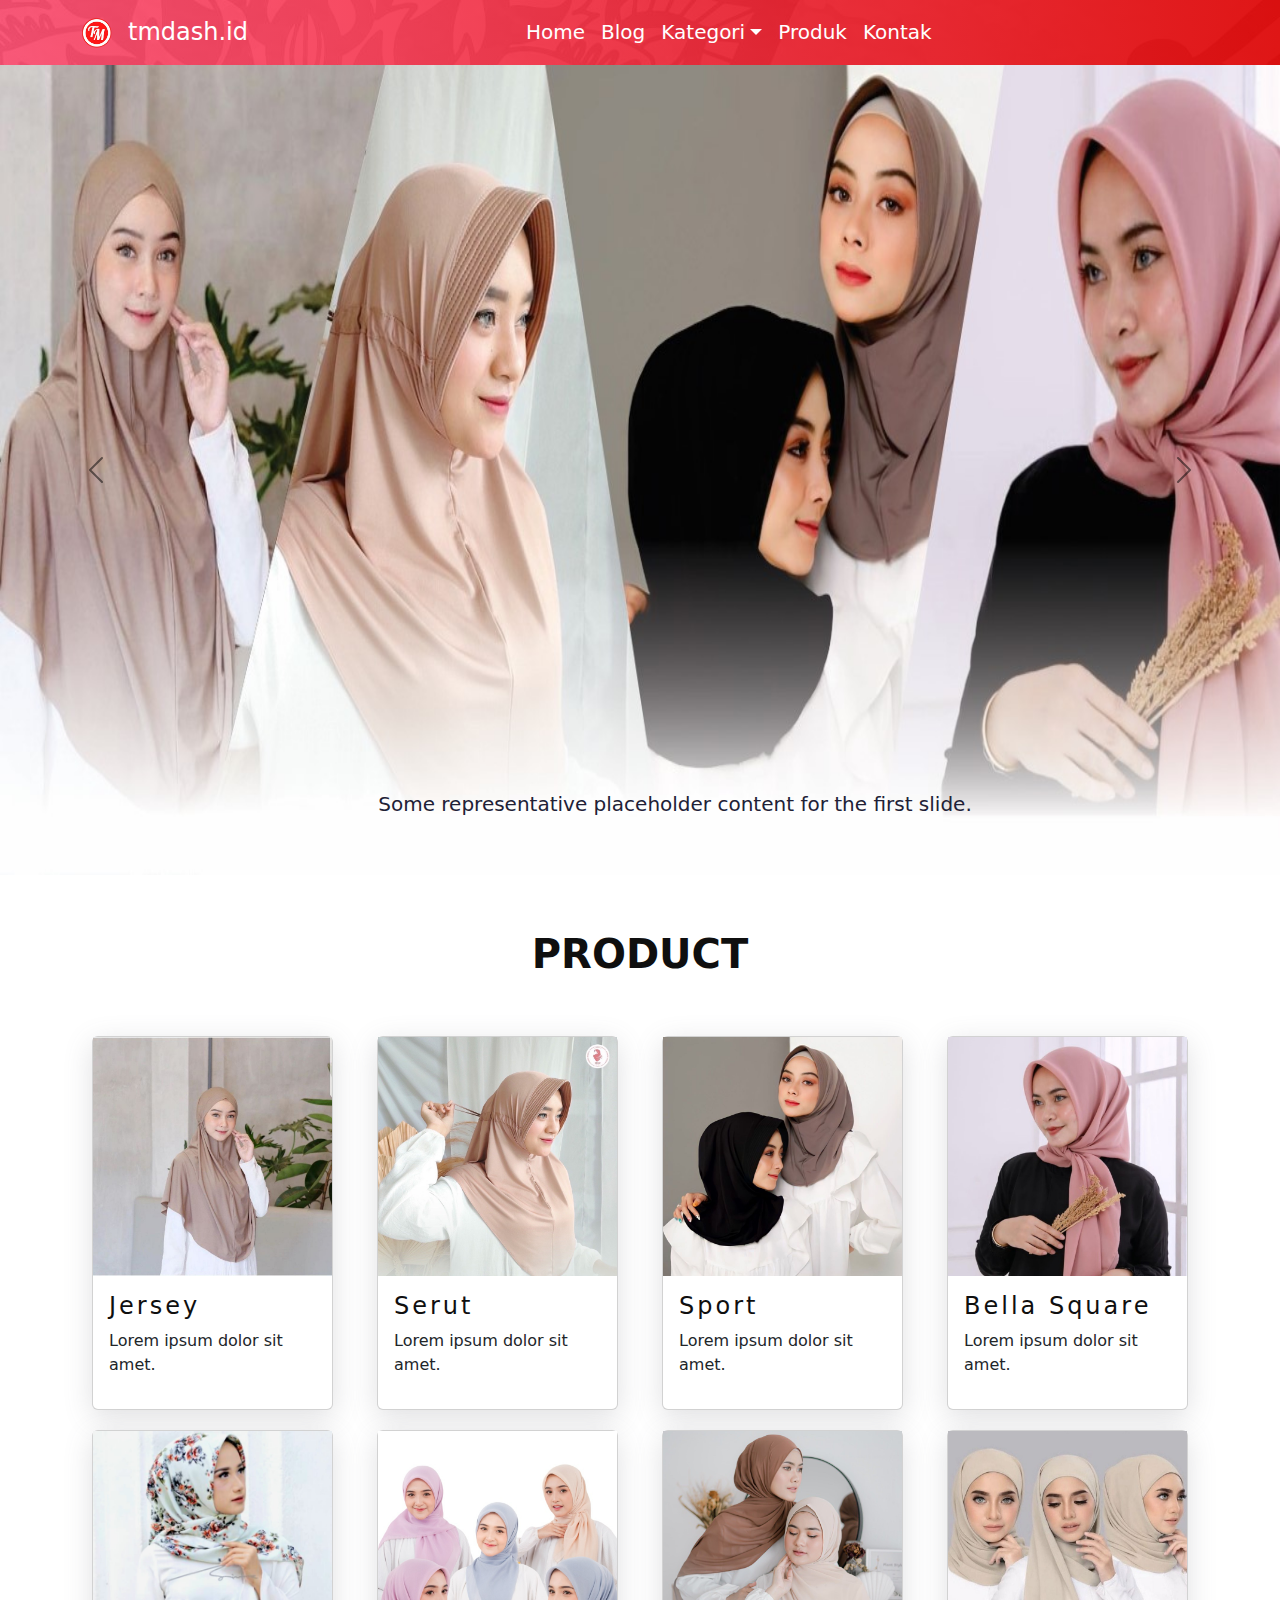
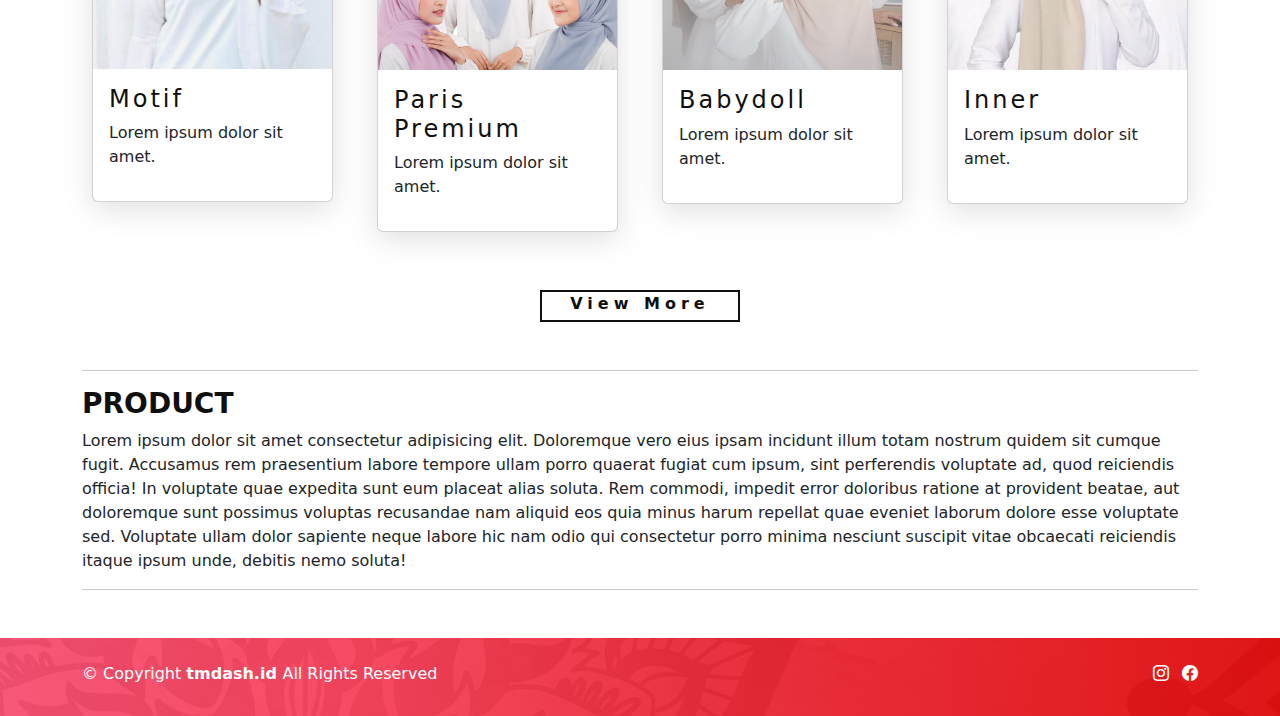
<file: index.html>
<!DOCTYPE html>
<html lang="en">

    <head>
        <meta charset="UTF-8">
        <meta http-equiv="X-UA-Compatible" content="IE=edge">
        <meta name="viewport" content="width=device-width, initial-scale=1.0">
        <title>tmdash.id</title>
        <link rel="shortcut icon" type="image" href="./assets/image/logo.png">
        <!-- style -->
        <link rel="stylesheet" href="./assets/css/style.css">
        <!-- bootstrap style -->
        <link href="./assets/css/bootstrap.min.css" rel="stylesheet">
        <!-- bootstrap icon -->
        <link rel="stylesheet" href="https://cdn.jsdelivr.net/npm/bootstrap-icons@1.11.2/font/bootstrap-icons.min.css">
    </head>

    <body>

        <div class="home-section">

            <!-- Navbar -->
            <nav class="navbar navbar-expand-lg">
                <div class="container-fluid">
                    <a class="navbar-brand navImg" href="#">
                        <img src="./assets/image/logo.png" alt="Bootstrap" width="30" height="auto">
                    </a>
                    <h4>tmdash.id</h4>
                    <button class="navbar-toggler" type="button" data-bs-toggle="collapse"
                        data-bs-target="#navbarSupportedContent" aria-controls="navbarSupportedContent"
                        aria-expanded="false" aria-label="Toggle navigation">
                        <i class="bi bi-list"></i>
                    </button>
                    <div class="collapse navbar-collapse" id="navbarSupportedContent">
                        <ul class="navbar-nav me-auto mb-2 mb-lg-0">
                            <li class="nav-item">
                                <a class="nav-link" aria-current="page" href="index.html">Home</a>
                            </li>
                            <li class="nav-item">
                                <a class="nav-link" href="blog.html">Blog</a>
                            </li>
                            <li class="nav-item dropdown">
                                <a class="nav-link dropdown-toggle" id="navbarDropdown" role="button"
                                    data-bs-toggle="dropdown">
                                    Kategori
                                </a>
                                <ul class="dropdown-menu" aria-labelledby="navbarDropdown">
                                    <li><a class="dropdown-item" href="instan.html">Instan</a></li>
                                    <li><a class="dropdown-item" href="segiempat.html">Segi Empat</a></li>
                                    <li><a class="dropdown-item" href="pashmina.html">Pashmina</a></li>
                                </ul>
                            </li>
                            <li class="nav-item">
                                <a class="nav-link" href="produk.html">Produk</a>
                            </li>
                            <li class="nav-item">
                                <a class="nav-link" href="contact.html">Kontak</a>
                            </li>
                        </ul>
                    </div>
                </div>
            </nav>
            <!-- navbar -->

            <!-- home content -->
            <section class="home">
                <div id="carouselExampleDark" class="carousel carousel-dark slide content align-items-center"
                    data-bs-ride="carousel">
                    <!-- <div class="carousel-indicators">
                        <button type="button" data-bs-target="#carouselExampleDark" data-bs-slide-to="0" class="active"
                            aria-current="true" aria-label="Slide 1"></button>
                        <button type="button" data-bs-target="#carouselExampleDark" data-bs-slide-to="1"
                            aria-label="Slide 2"></button>
                        <button type="button" data-bs-target="#carouselExampleDark" data-bs-slide-to="2"
                            aria-label="Slide 3"></button>
                    </div> -->
                    <div class="carousel-inner">
                        <div class="carousel-item active" data-bs-interval="3000">
                            <img src="./assets/image/caurosel1.jpg" class="d-block w-100 img-fluid" alt="...">
                            <div class="carousel-caption d-none d-md-block text-light">
                                <p>Some representative placeholder content for the first slide.</p>
                            </div>
                        </div>
                        <div class="carousel-item" data-bs-interval="3000">
                            <img src="./assets/image/caurosel2.jpg" class="d-block w-100 img-fluid" alt="...">
                            <div class="carousel-caption d-none d-md-block text-light">
                                <p>Some representative placeholder content for the second slide.</p>
                            </div>
                        </div>
                        <div class="carousel-item" data-bs-interval="3000">
                            <img src="./assets/image/caurosel3.jpg" class="d-block w-100 img-fluid" alt="...">
                            <div class="carousel-caption d-none d-md-block text-light ">
                                <p>Some representative placeholder content for the third slide.</p>
                            </div>
                        </div>
                    </div>
                    <button class="carousel-control-prev" type="button" data-bs-target="#carouselExampleDark"
                        data-bs-slide="prev">
                        <span class="carousel-control-prev-icon" aria-hidden="true"></span>
                        <span class="visually-hidden">Previous</span>
                    </button>
                    <button class="carousel-control-next" type="button" data-bs-target="#carouselExampleDark"
                        data-bs-slide="next">
                        <span class="carousel-control-next-icon" aria-hidden="true"></span>
                        <span class="visually-hidden">Next</span>
                    </button>
                </div>
            </section>
            <!-- home content -->
        </div>

        <!-- product cards -->
        <div class="container product-cards">
            <h1 class="text-center mb-5">PRODUCT</h1>
            <div class="row mb-5">
                <div class="col-md-3">
                    <div class="card">
                        <img src="./assets/image/jilbab instan/bergo jersey/logo.jpeg
                        " alt="">
                        <div class="card-body">
                            <h4>Jersey</h4>
                            <p>Lorem ipsum dolor sit amet.</p>
                        </div>
                    </div>
                </div>
                <div class="col-md-3">
                    <div class="card">
                        <img src="./assets/image/jilbab instan/bergo serut/logo.jpeg" alt="">
                        <div class="card-body">
                            <h4>Serut</h4>
                            <p>Lorem ipsum dolor sit amet.</p>
                        </div>
                    </div>
                </div>
                <div class="col-md-3">
                    <div class="card">
                        <img src="./assets/image/jilbab instan/bergo sport/logo.jpeg" alt="">
                        <div class=" card-body">
                            <h4>Sport</h4>
                            <p>Lorem ipsum dolor sit amet.</p>
                        </div>
                    </div>
                </div>
                <div class="col-md-3">
                    <div class="card">
                        <img src="./assets/image/jilbab segi empat/bella square/logo.jpg" alt="">
                        <div class="card-body">
                            <h4>Bella Square</h4>
                            <p>Lorem ipsum dolor sit amet.</p>
                        </div>
                    </div>
                </div>
                <div class="col-md-3">
                    <div class="card">
                        <img src="./assets/image/jilbab segi empat/Jilbab Motif/logo.jpg" alt="">
                        <div class="card-body">
                            <h4>Motif</h4>
                            <p>Lorem ipsum dolor sit amet.</p>
                        </div>
                    </div>
                </div>
                <div class="col-md-3">
                    <div class="card">
                        <img src="./assets/image/jilbab segi empat/paris premium/logo.jpeg" alt="">
                        <div class="card-body">
                            <h4>Paris Premium</h4>
                            <p>Lorem ipsum dolor sit amet.</p>
                        </div>
                    </div>
                </div>
                <div class="col-md-3">
                    <div class="card">
                        <img src="./assets/image/pashmina/pashmina babydoll/logo.jpeg" alt="">
                        <div class="card-body">
                            <h4>Babydoll</h4>
                            <p>Lorem ipsum dolor sit amet.</p>
                        </div>
                    </div>
                </div>
                <div class="col-md-3">
                    <div class="card">
                        <img src="./assets/image/pashmina/pashmina inner/logo.jpeg" alt="">
                        <div class="card-body">
                            <h4>Inner</h4>
                            <p>Lorem ipsum dolor sit amet.</p>
                        </div>
                    </div>
                </div>
            </div>
            <a class="viewmorebtn mb-5" href="produk.html">View More</a>
        </div>
        <!-- product cards -->

        <!-- product -->
        <div class="container">
            <hr>
        </div>
        <div class="container description">
            <h3>PRODUCT</h3>
            <p>Lorem ipsum dolor sit amet consectetur adipisicing elit. Doloremque vero eius ipsam incidunt illum totam
                nostrum quidem sit cumque fugit. Accusamus rem praesentium labore tempore ullam porro quaerat fugiat cum
                ipsum, sint perferendis voluptate ad, quod reiciendis officia! In voluptate quae expedita sunt eum
                placeat alias soluta. Rem commodi, impedit error doloribus ratione at provident beatae, aut doloremque
                sunt possimus voluptas recusandae nam aliquid eos quia minus harum repellat quae eveniet laborum dolore
                esse voluptate sed. Voluptate ullam dolor sapiente neque labore hic nam odio qui consectetur porro
                minima nesciunt suscipit vitae obcaecati reiciendis itaque ipsum unde, debitis nemo soluta!</p>

            <hr>
        </div>
        <!-- product -->

        <!-- footer -->
        <footer class="footer">
            <div class="container py-4 mt-5">
                <div class="copyright">
                    &copy; Copyright <strong>tmdash.id </strong>All Rights Reserved
                </div>
                <div class="credits">
                    <ul class="list-inline">
                        <li class="list-inline-item"><a href="https://www.instagram.com/tmdash.id/"><i
                                    class="bi bi-instagram"></i></a>
                        </li>
                        <li class="list-inline-item"><a href="https://www.facebook.com/tmdash.id/"><i
                                    class="bi bi-facebook"></i></a></li>
                    </ul>
                </div>
            </div>
        </footer>
        <!-- footer -->

        <!-- <a href="#" class="arrow"><i><img src="./image/up-arrow.png" alt="" width="50px"></i></a> -->

    </body>

    <!-- Optional JavaScript -->
    <script src="./assets/js/bootstrap.bundle.min.js"></script>

    <!-- Bootstrap JavaScript -->
    <script src="https://code.jquery.com/jquery-3.5.1.slim.min.js"
        integrity="sha384-DfXdz2htPH0lsSSs5nCTpuj/zy4C+OGpamoFVy38MVBnE+IbbVYUew+OrCXaRkfj"
        crossorigin="anonymous"></script>
    <script src="https://cdn.jsdelivr.net/npm/@popperjs/core@2.9.3/dist/umd/popper.min.js"
        integrity="sha384-X1nD5xuDW3+JJcuQtf4vJLjxcP5U5zdiO5qj5toefIcGr9sHQuic6uD9yZodjFQb"
        crossorigin="anonymous"></script>


</html>
</file>
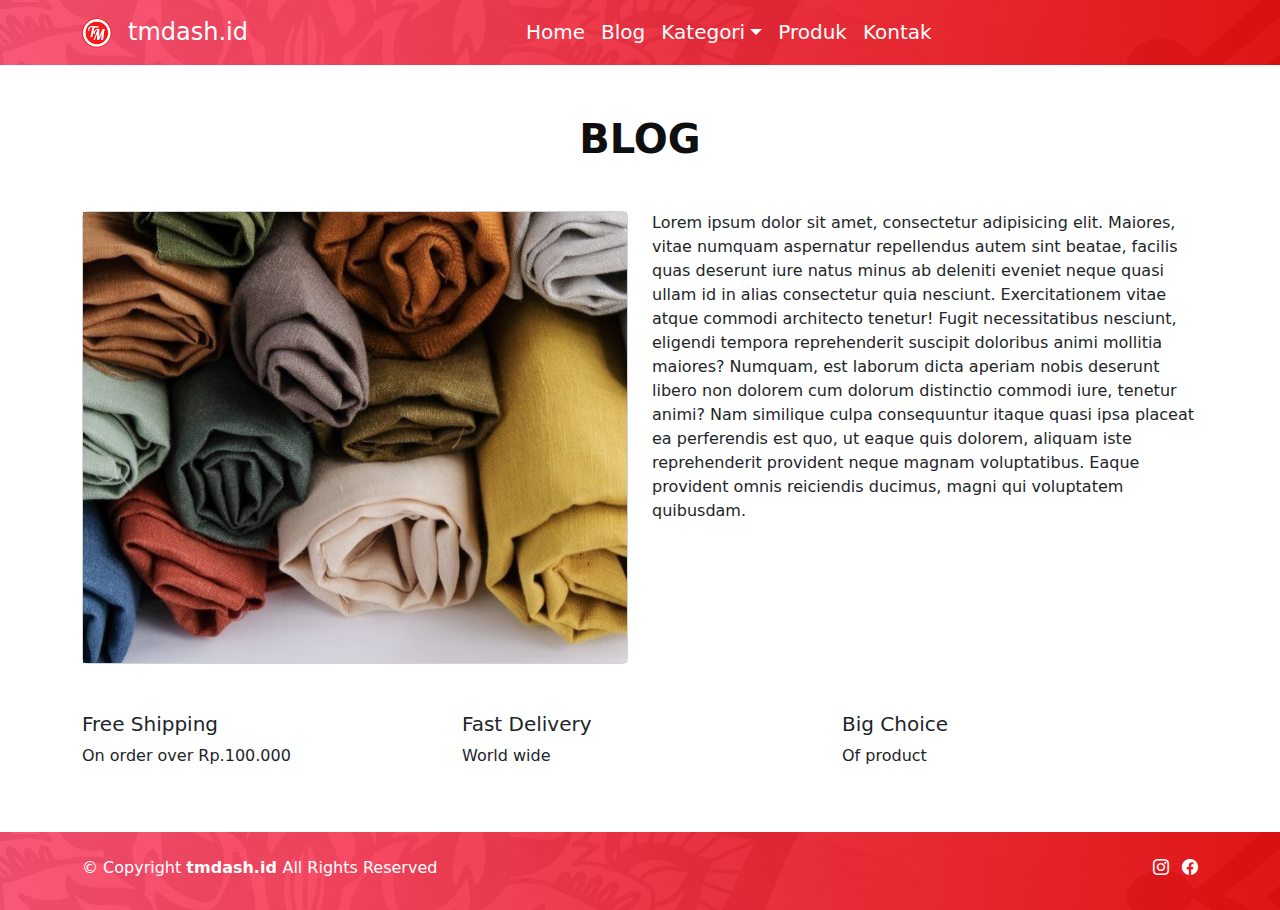
<file: blog.html>
<!DOCTYPE html>
<html lang="en">

    <head>
        <meta charset="UTF-8">
        <meta http-equiv="X-UA-Compatible" content="IE=edge">
        <meta name="viewport" content="width=device-width, initial-scale=1.0">
        <title>tmdash.id</title>
        <link rel="shortcut icon" type="image" href="./assets/image/logo.png">
        <!-- style -->
        <link rel="stylesheet" href="./assets/css/style.css">
        <!-- bootstrap style -->
        <link href="./assets/css/bootstrap.min.css" rel="stylesheet">
        <!-- bootstrap icon -->
        <link rel="stylesheet" href="https://cdn.jsdelivr.net/npm/bootstrap-icons@1.11.2/font/bootstrap-icons.min.css">
    </head>

    <body>

        <!-- Navbar -->
        <nav class="navbar navbar-expand-lg">
            <div class="container-fluid">
                <a class="navbar-brand navImg" href="#">
                    <img src="./assets/image/logo.png" alt="Bootstrap" width="30" height="auto">
                </a>
                <h4>tmdash.id</h4>
                <button class="navbar-toggler" type="button" data-bs-toggle="collapse"
                    data-bs-target="#navbarSupportedContent" aria-controls="navbarSupportedContent"
                    aria-expanded="false" aria-label="Toggle navigation">
                    <i class="bi bi-list"></i>
                </button>
                <div class="collapse navbar-collapse" id="navbarSupportedContent">
                    <ul class="navbar-nav me-auto mb-2 mb-lg-0">
                        <li class="nav-item">
                            <a class="nav-link" aria-current="page" href="index.html">Home</a>
                        </li>
                        <li class="nav-item">
                            <a class="nav-link" href="blog.html">Blog</a>
                        </li>
                        <li class="nav-item dropdown">
                            <a class="nav-link dropdown-toggle" id="navbarDropdown" role="button"
                                data-bs-toggle="dropdown">
                                Kategori
                            </a>
                            <ul class="dropdown-menu" aria-labelledby="navbarDropdown">
                                <li><a class="dropdown-item" href="instan.html">Instan</a></li>
                                <li><a class="dropdown-item" href="segiempat.html">Segi Empat</a></li>
                                <li><a class="dropdown-item" href="pashmina.html">Pashmina</a></li>
                            </ul>
                        </li>
                        <li class="nav-item">
                            <a class="nav-link" href="produk.html">Produk</a>
                        </li>
                        <li class="nav-item">
                            <a class="nav-link" href="contact.html">Kontak</a>
                        </li>
                    </ul>
                </div>
            </div>
        </nav>
        <!-- navbar -->

        <!-- about -->
        <div class="container" id="about">
            <h1 class="text-center mb-5">BLOG</h1>
            <div class="row mt-5">
                <div class="col-md-6 py-3 py-md-0">
                    <div class="card">
                        <img src="./assets/image/icon.png" alt="img">
                    </div>
                </div>
                <div class="col-md-6 py-3 py-md-0">
                    <p>Lorem ipsum dolor sit amet, consectetur adipisicing elit. Maiores, vitae numquam aspernatur
                        repellendus autem sint beatae, facilis quas deserunt iure natus minus ab deleniti eveniet neque
                        quasi ullam id in alias consectetur quia nesciunt. Exercitationem vitae atque commodi architecto
                        tenetur! Fugit necessitatibus nesciunt, eligendi tempora reprehenderit suscipit doloribus animi
                        mollitia maiores? Numquam, est laborum dicta aperiam nobis deserunt libero non dolorem cum
                        dolorum distinctio commodi iure, tenetur animi? Nam similique culpa consequuntur itaque quasi
                        ipsa placeat ea perferendis est quo, ut eaque quis dolorem, aliquam iste reprehenderit provident
                        neque magnam voluptatibus. Eaque provident omnis reiciendis ducimus, magni qui voluptatem
                        quibusdam.</p>
                </div>
            </div>
        </div>
        <!-- about -->

        <!-- offer -->
        <div class="container" id="offer">
            <div class="row mt-5">
                <div class="col-md-4 py-3 py-md-0">
                    <i class="fa-solid fa-cart-shopping"></i>
                    <h5>Free Shipping</h5>
                    <p>On order over Rp.100.000</p>
                </div>
                <div class="col-md-4 py-3 py-md-0">
                    <i class="fa-solid fa-truck"></i>
                    <h5>Fast Delivery</h5>
                    <p>World wide</p>
                </div>
                <div class="col-md-4 py-3 py-md-0">
                    <i class="fa-solid fa-thumbs-up"></i>
                    <h5>Big Choice</h5>
                    <p>Of product</p>
                </div>
            </div>
        </div>
        <!-- offer -->

        <!-- footer -->
        <footer class="footer">
            <div class="container py-4 mt-5">
                <div class="copyright">
                    &copy; Copyright <strong>tmdash.id </strong>All Rights Reserved
                </div>
                <div class="credits">
                    <ul class="list-inline">
                        <li class="list-inline-item"><a href="https://www.instagram.com/tmdash.id/"><i
                                    class="bi bi-instagram"></i></a>
                        </li>
                        <li class="list-inline-item"><a href="https://www.facebook.com/tmdash.id/"><i
                                    class="bi bi-facebook"></i></a></li>
                    </ul>
                </div>
            </div>
        </footer>
        <!-- footer -->

        <!-- <a href="#" class="arrow"><i><img src="./image/up-arrow.png" alt="" width="50px"></i></a> -->

    </body>

    <!-- Optional JavaScript -->
    <script src="./assets/js/bootstrap.bundle.min.js"></script>

</html>
</file>
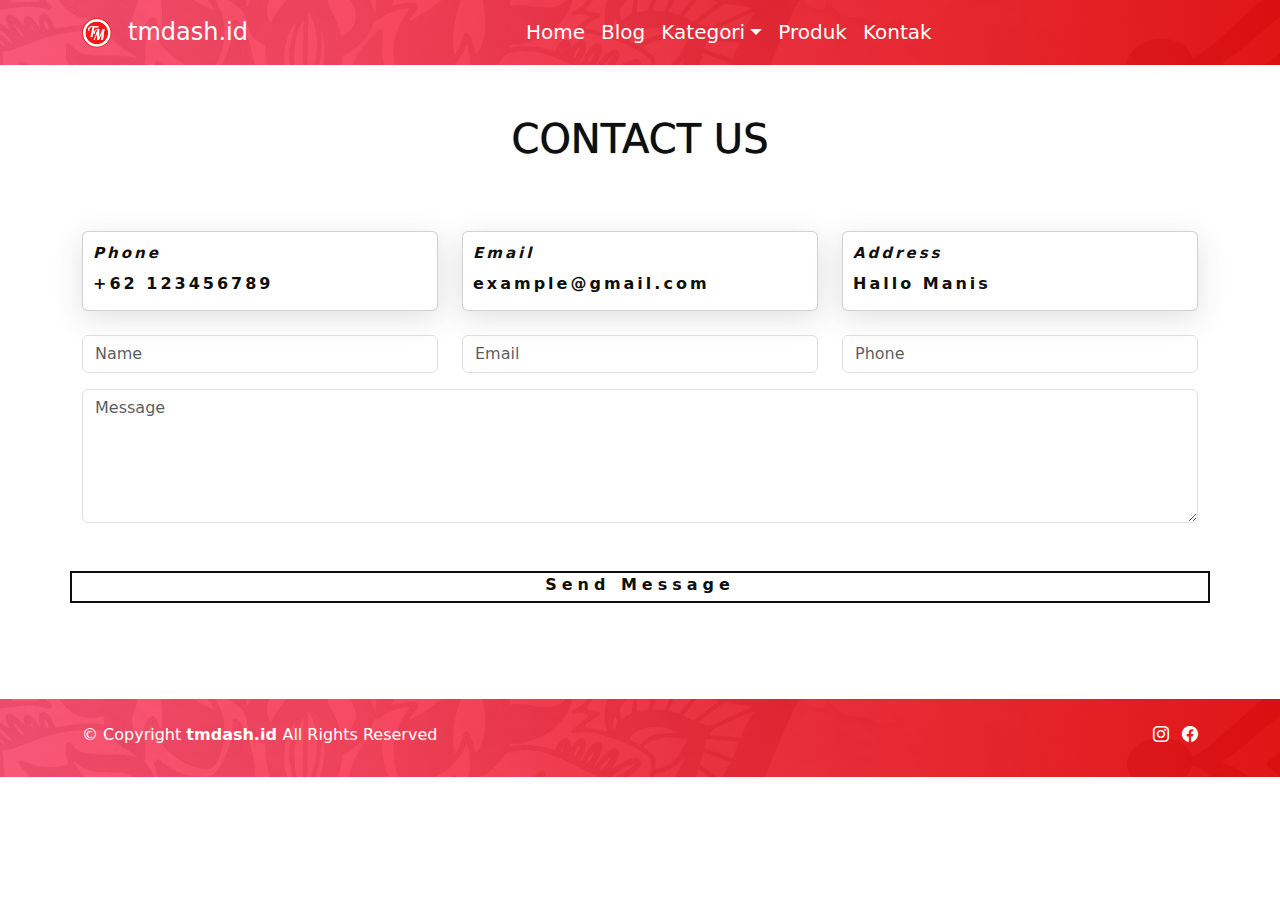
<file: contact.html>
<!DOCTYPE html>
<html lang="en">

    <head>
        <meta charset="UTF-8">
        <meta http-equiv="X-UA-Compatible" content="IE=edge">
        <meta name="viewport" content="width=device-width, initial-scale=1.0">
        <title>tmdash.id</title>
        <link rel="shortcut icon" type="image" href="./assets/image/logo.png">
        <!-- style -->
        <link rel="stylesheet" href="./assets/css/style.css">
        <!-- bootstrap style -->
        <link href="./assets/css/bootstrap.min.css" rel="stylesheet">
        <!-- bootstrap icon -->
        <link rel="stylesheet" href="https://cdn.jsdelivr.net/npm/bootstrap-icons@1.11.2/font/bootstrap-icons.min.css">
    </head>

    <body>

        <!-- Navbar -->
        <nav class="navbar navbar-expand-lg">
            <div class="container-fluid">
                <a class="navbar-brand navImg" href="#">
                    <img src="./assets/image/logo.png" alt="Bootstrap" width="30" height="auto">
                </a>
                <h4>tmdash.id</h4>
                <button class="navbar-toggler" type="button" data-bs-toggle="collapse"
                    data-bs-target="#navbarSupportedContent" aria-controls="navbarSupportedContent"
                    aria-expanded="false" aria-label="Toggle navigation">
                    <i class="bi bi-list"></i>
                </button>
                <div class="collapse navbar-collapse" id="navbarSupportedContent">
                    <ul class="navbar-nav me-auto mb-2 mb-lg-0">
                        <li class="nav-item">
                            <a class="nav-link" aria-current="page" href="index.html">Home</a>
                        </li>
                        <li class="nav-item">
                            <a class="nav-link" href="blog.html">Blog</a>
                        </li>
                        <li class="nav-item dropdown">
                            <a class="nav-link dropdown-toggle" id="navbarDropdown" role="button"
                                data-bs-toggle="dropdown">
                                Kategori
                            </a>
                            <ul class="dropdown-menu" aria-labelledby="navbarDropdown">
                                <li><a class="dropdown-item" href="instan.html">Instan</a></li>
                                <li><a class="dropdown-item" href="segiempat.html">Segi Empat</a></li>
                                <li><a class="dropdown-item" href="pashmina.html">Pashmina</a></li>
                            </ul>
                        </li>
                        <li class="nav-item">
                            <a class="nav-link" href="produk.html">Produk</a>
                        </li>
                        <li class="nav-item">
                            <a class="nav-link" href="contact.html">Kontak</a>
                        </li>
                    </ul>
                </div>
            </div>
        </nav>
        <!-- navbar -->

        <!-- contact -->
        <div class="container" id="contact">
            <h1 class="text-center">CONTACT US</h1>
            <div class="row mt-5">
                <div class="col-md-4 py-3 py-md-0">
                    <div class="card">
                        <i class="fas fa-phone"> Phone</i>
                        <h6>+62 123456789</h6>
                    </div>
                </div>
                <div class="col-md-4 py-3 py-md-0">
                    <div class="card">
                        <i class="fa-solid fa-envelope"> Email</i>
                        <h6>example@gmail.com</h6>
                    </div>
                </div>
                <div class="col-md-4 py-3 py-md-0">
                    <div class="card">
                        <i class="fa-solid fa-location-dot"> Address</i>
                        <h6>Hallo Manis</h6>
                    </div>
                </div>
            </div>

            <div class="row mt-4">
                <div class="col-md-4 py-3 py-md-0">
                    <input type="text" class="form-control form-control" placeholder="Name">
                </div>
                <div class="col-md-4 py-3 py-md-0">
                    <input type="text" class="form-control form-control" placeholder="Email">
                </div>
                <div class="col-md-4 py-3 py-md-0">
                    <input type="text" class="form-control form-control" placeholder="Phone">
                </div>
                <div class="form-group mt-3">
                    <textarea class="form-control" id="" rows="5" placeholder="Message"></textarea>
                </div>
                <a class="messagebtn mt-5 mb-5" href="#">Send Message</a>
            </div>
        </div>
        <!-- contact -->

        <!-- footer -->
        <footer class="footer">
            <div class="container py-4 mt-5">
                <div class="copyright">
                    &copy; Copyright <strong>tmdash.id </strong>All Rights Reserved
                </div>
                <div class="credits">
                    <ul class="list-inline">
                        <li class="list-inline-item"><a href="https://www.instagram.com/tmdash.id/"><i
                                    class="bi bi-instagram"></i></a>
                        </li>
                        <li class="list-inline-item"><a href="https://www.facebook.com/tmdash.id/"><i
                                    class="bi bi-facebook"></i></a></li>
                    </ul>
                </div>
            </div>
        </footer>
        <!-- footer -->

        <!-- <a href="#" class="arrow"><i><img src="./image/up-arrow.png" alt="" width="50px"></i></a> -->

    </body>

    <!-- Optional JavaScript -->
    <script src="./assets/js/bootstrap.bundle.min.js"></script>

</html>
</file>
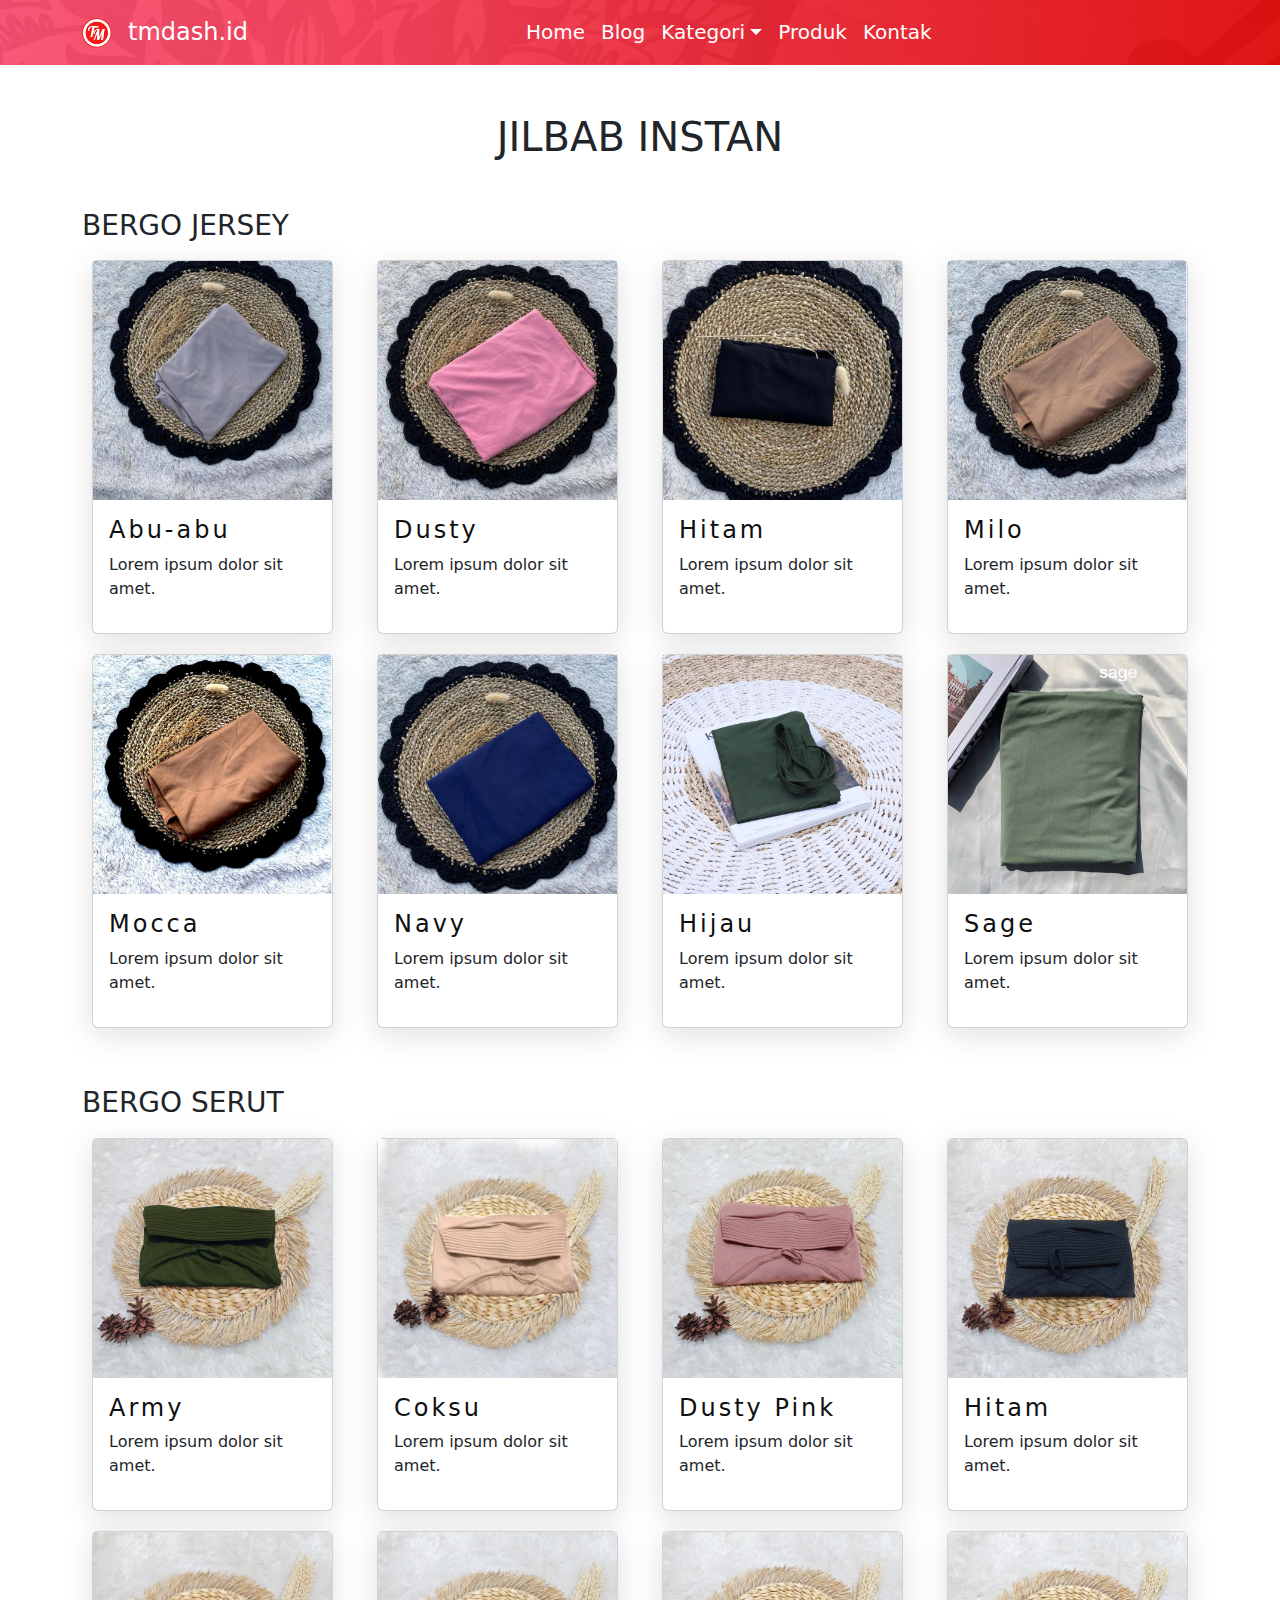
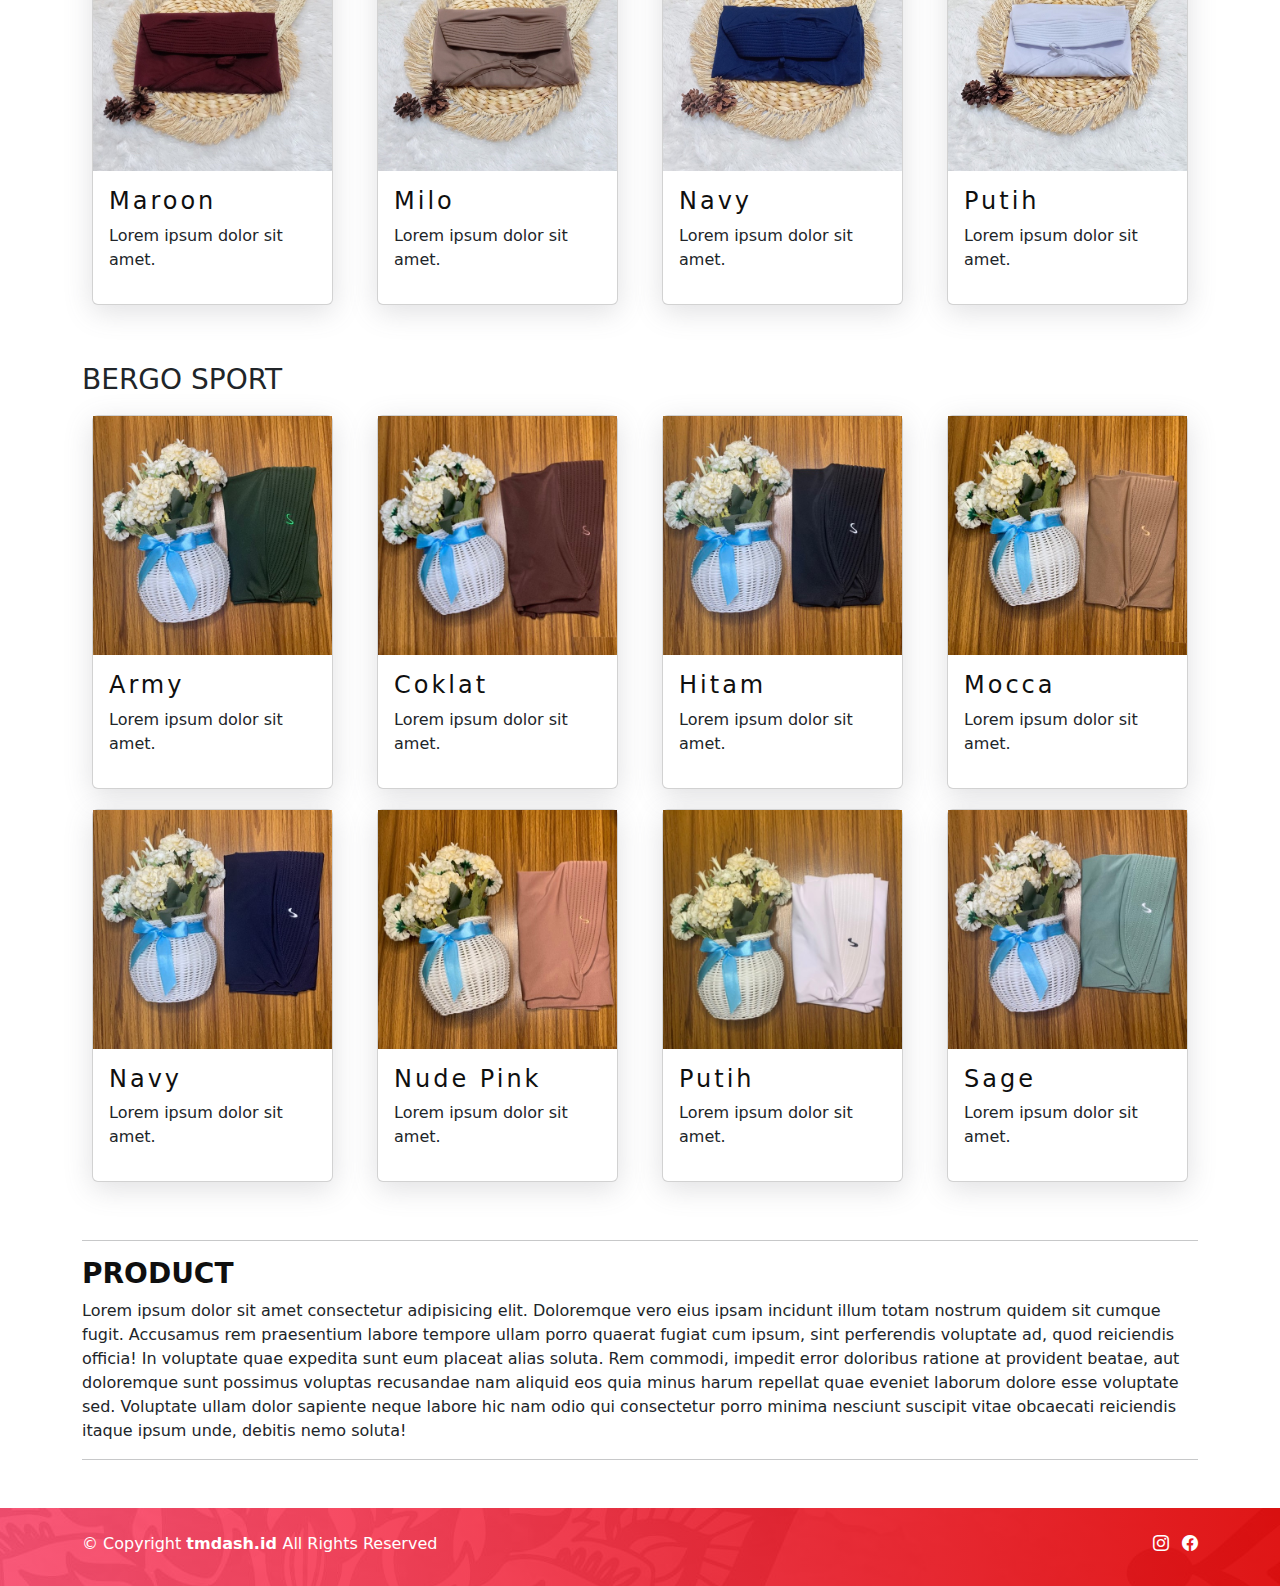
<file: instan.html>
<!DOCTYPE html>
<html lang="en">

    <head>
        <meta charset="UTF-8">
        <meta http-equiv="X-UA-Compatible" content="IE=edge">
        <meta name="viewport" content="width=device-width, initial-scale=1.0">
        <title>tmdash.id</title>
        <link rel="shortcut icon" type="image" href="./assets/image/logo.png">
        <!-- style -->
        <link rel="stylesheet" href="./assets/css/style.css">
        <!-- bootstrap style -->
        <link href="./assets/css/bootstrap.min.css" rel="stylesheet">
        <!-- bootstrap icon -->
        <link rel="stylesheet" href="https://cdn.jsdelivr.net/npm/bootstrap-icons@1.11.2/font/bootstrap-icons.min.css">
    </head>

    <body>

        <!-- Navbar -->
        <nav class="navbar navbar-expand-lg">
            <div class="container-fluid">
                <a class="navbar-brand navImg" href="#">
                    <img src="./assets/image/logo.png" alt="Bootstrap" width="30" height="auto">
                </a>
                <h4>tmdash.id</h4>
                <button class="navbar-toggler" type="button" data-bs-toggle="collapse"
                    data-bs-target="#navbarSupportedContent" aria-controls="navbarSupportedContent"
                    aria-expanded="false" aria-label="Toggle navigation">
                    <i class="bi bi-list"></i>
                </button>
                <div class="collapse navbar-collapse" id="navbarSupportedContent">
                    <ul class="navbar-nav me-auto mb-2 mb-lg-0">
                        <li class="nav-item">
                            <a class="nav-link" aria-current="page" href="index.html">Home</a>
                        </li>
                        <li class="nav-item">
                            <a class="nav-link" href="blog.html">Blog</a>
                        </li>
                        <li class="nav-item dropdown">
                            <a class="nav-link dropdown-toggle" id="navbarDropdown" role="button"
                                data-bs-toggle="dropdown">
                                Kategori
                            </a>
                            <ul class="dropdown-menu" aria-labelledby="navbarDropdown">
                                <li><a class="dropdown-item" href="instan.html">Instan</a></li>
                                <li><a class="dropdown-item" href="segiempat.html">Segi Empat</a></li>
                                <li><a class="dropdown-item" href="pashmina.html">Pashmina</a></li>
                            </ul>
                        </li>
                        <li class="nav-item">
                            <a class="nav-link" href="produk.html">Produk</a>
                        </li>
                        <li class="nav-item">
                            <a class="nav-link" href="contact.html">Kontak</a>
                        </li>
                    </ul>
                </div>
            </div>
        </nav>
        <!-- navbar -->

        <!-- product cards -->
        <h1 class="text-center mb-5 mt-5">JILBAB INSTAN</h1>
        <div class="container product-cards">
            <h3>BERGO JERSEY</h3>
            <div class="row mb-5">
                <div class="col-md-3">
                    <div class="card">
                        <img src="./assets/image/jilbab instan/bergo jersey/abu.jpeg" alt="">
                        <div class="card-body">
                            <h4>Abu-abu</h4>
                            <p>Lorem ipsum dolor sit amet.</p>
                        </div>
                    </div>
                </div>
                <div class="col-md-3">
                    <div class="card">
                        <img src="./assets/image/jilbab instan/bergo jersey/dusty.jpeg" alt="">
                        <div class="card-body">
                            <h4>Dusty</h4>
                            <p>Lorem ipsum dolor sit amet.</p>
                        </div>
                    </div>
                </div>
                <div class="col-md-3">
                    <div class="card">
                        <img src="./assets/image/jilbab instan/bergo jersey/hitam.jpeg" alt="">
                        <div class="card-body">
                            <h4>Hitam</h4>
                            <p>Lorem ipsum dolor sit amet.</p>
                        </div>
                    </div>
                </div>
                <div class="col-md-3">
                    <div class="card">
                        <img src="./assets/image/jilbab instan/bergo jersey/milo.jpeg" alt="">
                        <div class="card-body">
                            <h4>Milo</h4>
                            <p>Lorem ipsum dolor sit amet.</p>
                        </div>
                    </div>
                </div>
                <div class="col-md-3">
                    <div class="card">
                        <img src="./assets/image/jilbab instan/bergo jersey/mocca.jpeg" alt="">
                        <div class="card-body">
                            <h4>Mocca</h4>
                            <p>Lorem ipsum dolor sit amet.</p>
                        </div>
                    </div>
                </div>
                <div class="col-md-3">
                    <div class="card">
                        <img src="./assets/image/jilbab instan/bergo jersey/navy.jpeg" alt="">
                        <div class="card-body">
                            <h4>Navy</h4>
                            <p>Lorem ipsum dolor sit amet.</p>
                        </div>
                    </div>
                </div>
                <div class="col-md-3">
                    <div class="card">
                        <img src="./assets/image/jilbab instan/bergo jersey/hijau.jpeg" alt="">
                        <div class=" card-body">
                            <h4>Hijau</h4>
                            <p>Lorem ipsum dolor sit amet.</p>
                        </div>
                    </div>
                </div>
                <div class="col-md-3">
                    <div class="card">
                        <img src="./assets/image/jilbab instan/bergo jersey/sage.jpeg" alt="">
                        <div class="card-body">
                            <h4>Sage</h4>
                            <p>Lorem ipsum dolor sit amet.</p>
                        </div>
                    </div>
                </div>
            </div>
        </div>
        <div class="container product-cards">
            <h3>BERGO SERUT</h3>
            <div class="row mb-5">
                <div class="col-md-3">
                    <div class="card">
                        <img src="./assets/image/jilbab instan/bergo serut/army.jpeg" alt="">
                        <div class="card-body">
                            <h4>Army</h4>
                            <p>Lorem ipsum dolor sit amet.</p>
                        </div>
                    </div>
                </div>
                <div class="col-md-3">
                    <div class="card">
                        <img src="./assets/image/jilbab instan/bergo serut/coksu.jpeg" alt="">
                        <div class="card-body">
                            <h4>Coksu</h4>
                            <p>Lorem ipsum dolor sit amet.</p>
                        </div>
                    </div>
                </div>
                <div class="col-md-3">
                    <div class="card">
                        <img src="./assets/image/jilbab instan/bergo serut/dusty pink.jpeg" alt="">
                        <div class=" card-body">
                            <h4>Dusty Pink</h4>
                            <p>Lorem ipsum dolor sit amet.</p>
                        </div>
                    </div>
                </div>
                <div class="col-md-3">
                    <div class="card">
                        <img src="./assets/image/jilbab instan/bergo serut/hitm.jpeg" alt="">
                        <div class="card-body">
                            <h4>Hitam</h4>
                            <p>Lorem ipsum dolor sit amet.</p>
                        </div>
                    </div>
                </div>
                <div class="col-md-3">
                    <div class="card">
                        <img src="./assets/image/jilbab instan/bergo serut/maroon.jpeg" alt="">
                        <div class="card-body">
                            <h4>Maroon</h4>
                            <p>Lorem ipsum dolor sit amet.</p>
                        </div>
                    </div>
                </div>
                <div class="col-md-3">
                    <div class="card">
                        <img src="./assets/image/jilbab instan/bergo serut/milo.jpeg" alt="">
                        <div class="card-body">
                            <h4>Milo</h4>
                            <p>Lorem ipsum dolor sit amet.</p>
                        </div>
                    </div>
                </div>
                <div class="col-md-3">
                    <div class="card">
                        <img src="./assets/image/jilbab instan/bergo serut/navy.jpeg" alt="">
                        <div class="card-body">
                            <h4>Navy</h4>
                            <p>Lorem ipsum dolor sit amet.</p>
                        </div>
                    </div>
                </div>
                <div class="col-md-3">
                    <div class="card">
                        <img src="./assets/image/jilbab instan/bergo serut/putih.jpeg" alt="">
                        <div class="card-body">
                            <h4>Putih</h4>
                            <p>Lorem ipsum dolor sit amet.</p>
                        </div>
                    </div>
                </div>
            </div>
        </div>
        <div class="container product-cards">
            <h3>BERGO SPORT</h3>
            <div class="row mb-5">
                <div class="col-md-3">
                    <div class="card">
                        <img src="./assets/image/jilbab instan/bergo sport/army.jpeg" alt="">
                        <div class="card-body">
                            <h4>Army</h4>
                            <p>Lorem ipsum dolor sit amet.</p>
                        </div>
                    </div>
                </div>
                <div class="col-md-3">
                    <div class="card">
                        <img src="./assets/image/jilbab instan/bergo sport/coklat.jpeg" alt="">
                        <div class="card-body">
                            <h4>Coklat</h4>
                            <p>Lorem ipsum dolor sit amet.</p>
                        </div>
                    </div>
                </div>
                <div class="col-md-3">
                    <div class="card">
                        <img src="./assets/image/jilbab instan/bergo sport/hitam.jpeg" alt="">
                        <div class=" card-body">
                            <h4>Hitam</h4>
                            <p>Lorem ipsum dolor sit amet.</p>
                        </div>
                    </div>
                </div>
                <div class="col-md-3">
                    <div class="card">
                        <img src="./assets/image/jilbab instan/bergo sport/mocca.jpeg" alt="">
                        <div class="card-body">
                            <h4>Mocca</h4>
                            <p>Lorem ipsum dolor sit amet.</p>
                        </div>
                    </div>
                </div>
                <div class="col-md-3">
                    <div class="card">
                        <img src="./assets/image/jilbab instan/bergo sport/navy.jpeg" alt="">
                        <div class="card-body">
                            <h4>Navy</h4>
                            <p>Lorem ipsum dolor sit amet.</p>
                        </div>
                    </div>
                </div>
                <div class="col-md-3">
                    <div class="card">
                        <img src="./assets/image/jilbab instan/bergo sport/nudepink.jpeg" alt="">
                        <div class="card-body">
                            <h4>Nude Pink</h4>
                            <p>Lorem ipsum dolor sit amet.</p>
                        </div>
                    </div>
                </div>
                <div class="col-md-3">
                    <div class="card">
                        <img src="./assets/image/jilbab instan/bergo sport/putih.jpeg" alt="">
                        <div class="card-body">
                            <h4>Putih</h4>
                            <p>Lorem ipsum dolor sit amet.</p>
                        </div>
                    </div>
                </div>
                <div class="col-md-3">
                    <div class="card">
                        <img src="./assets/image/jilbab instan/bergo sport/sage.jpeg" alt="">
                        <div class="card-body">
                            <h4>Sage</h4>
                            <p>Lorem ipsum dolor sit amet.</p>
                        </div>
                    </div>
                </div>
            </div>
        </div>
        <!-- product cards -->

        <!-- product -->
        <div class="container">
            <hr>
        </div>
        <div class="container description">
            <h3>PRODUCT</h3>
            <p>Lorem ipsum dolor sit amet consectetur adipisicing elit. Doloremque vero eius ipsam incidunt illum totam
                nostrum quidem sit cumque fugit. Accusamus rem praesentium labore tempore ullam porro quaerat fugiat cum
                ipsum, sint perferendis voluptate ad, quod reiciendis officia! In voluptate quae expedita sunt eum
                placeat alias soluta. Rem commodi, impedit error doloribus ratione at provident beatae, aut doloremque
                sunt possimus voluptas recusandae nam aliquid eos quia minus harum repellat quae eveniet laborum dolore
                esse voluptate sed. Voluptate ullam dolor sapiente neque labore hic nam odio qui consectetur porro
                minima nesciunt suscipit vitae obcaecati reiciendis itaque ipsum unde, debitis nemo soluta!</p>

            <hr>
        </div>
        <!-- product -->

        <!-- footer -->
        <footer class="footer">
            <div class="container py-4 mt-5">
                <div class="copyright">
                    &copy; Copyright <strong>tmdash.id </strong>All Rights Reserved
                </div>
                <div class="credits">
                    <ul class="list-inline">
                        <li class="list-inline-item"><a href="https://www.instagram.com/tmdash.id/"><i
                                    class="bi bi-instagram"></i></a>
                        </li>
                        <li class="list-inline-item"><a href="https://www.facebook.com/tmdash.id/"><i
                                    class="bi bi-facebook"></i></a></li>
                    </ul>
                </div>
            </div>
        </footer>
        <!-- footer -->

        <!-- <a href="#" class="arrow"><i><img src="./image/up-arrow.png" alt="" width="50px"></i></a> -->

    </body>

    <!-- Optional JavaScript -->
    <script src="./assets/js/bootstrap.bundle.min.js"></script>

</html>
</file>
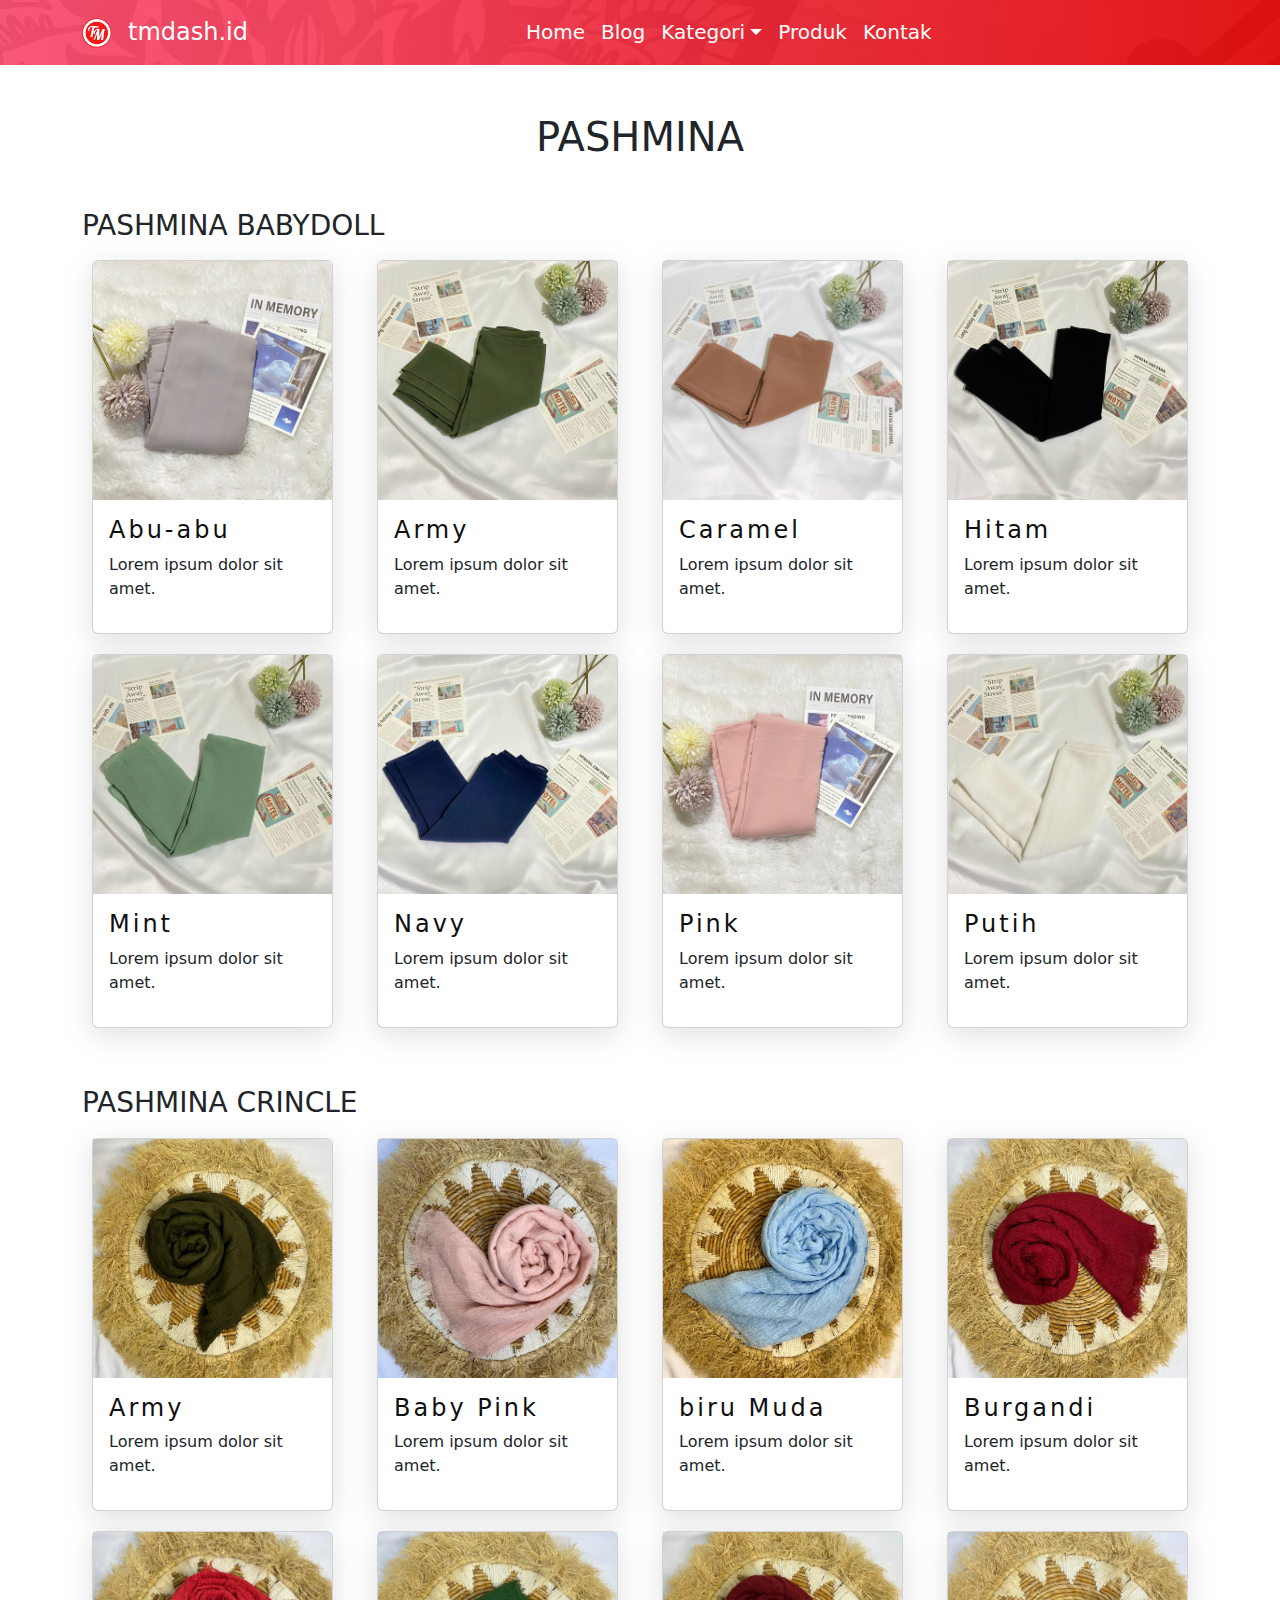
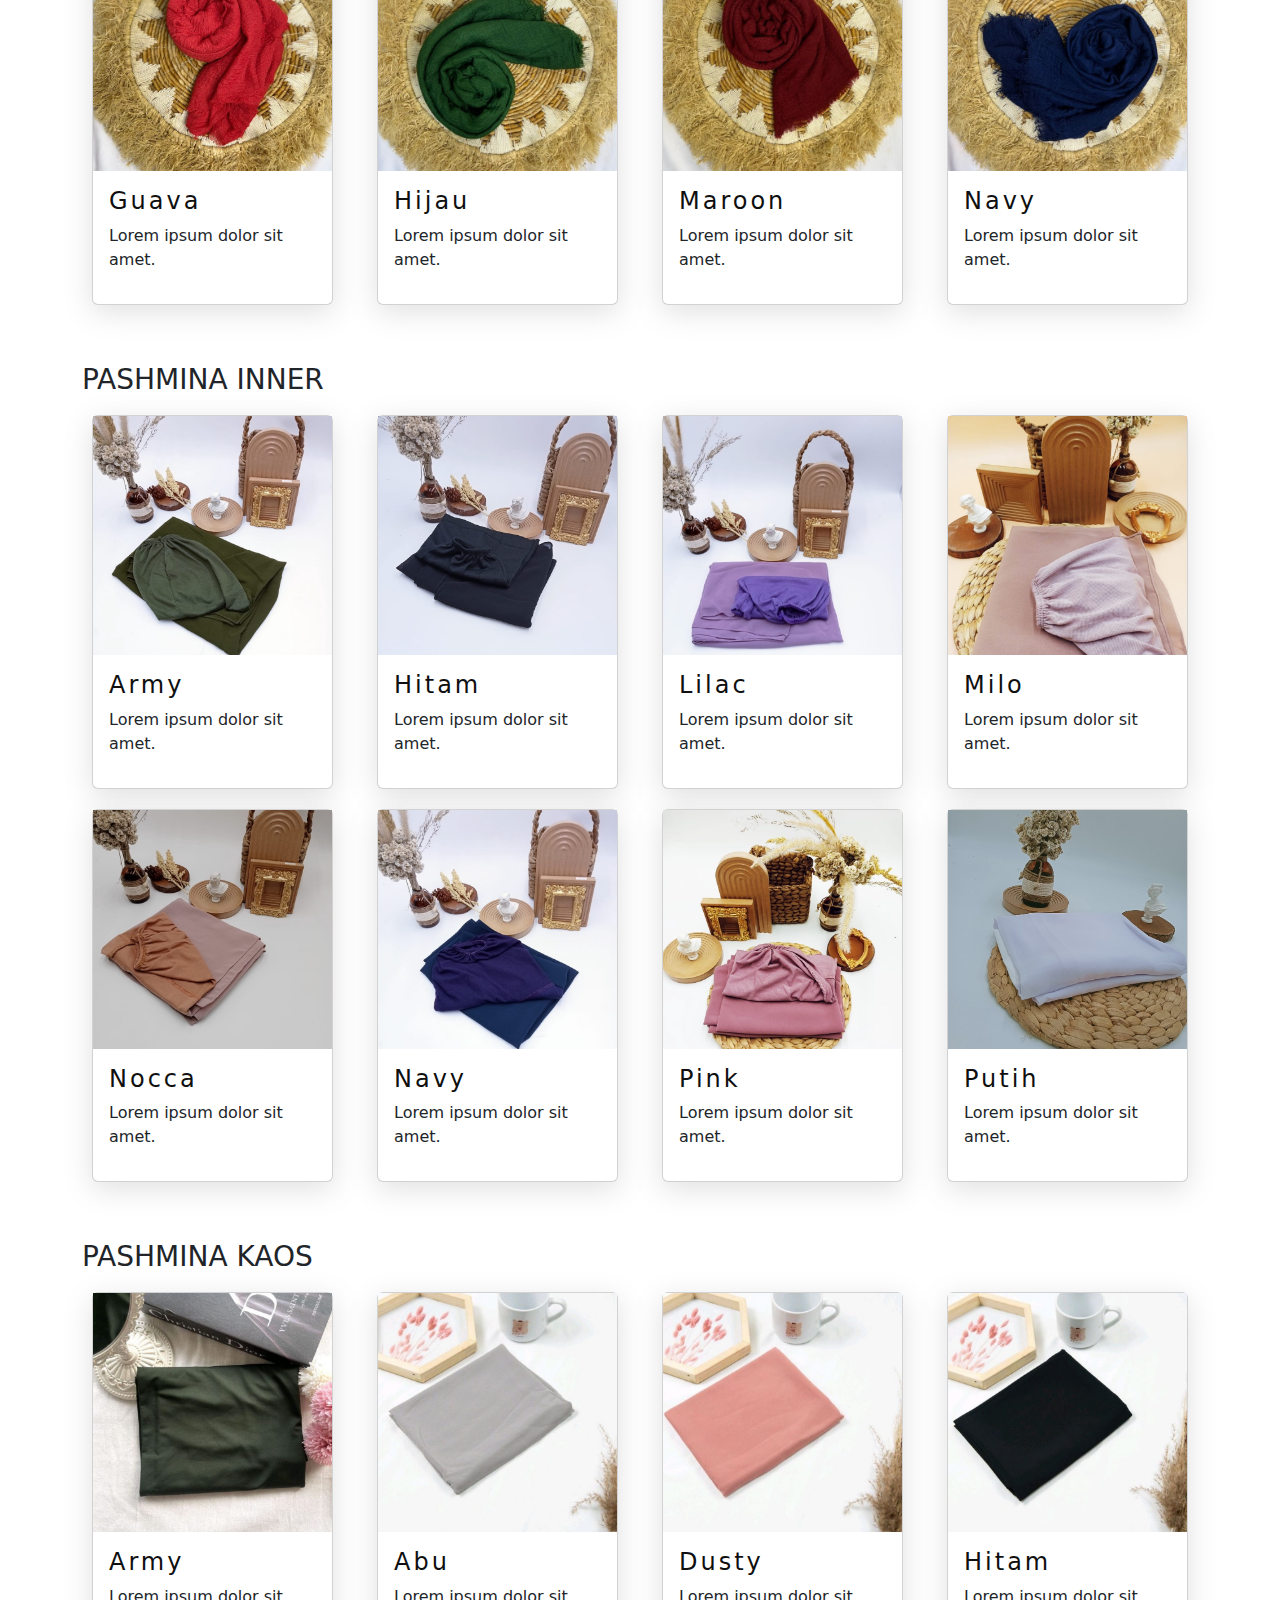
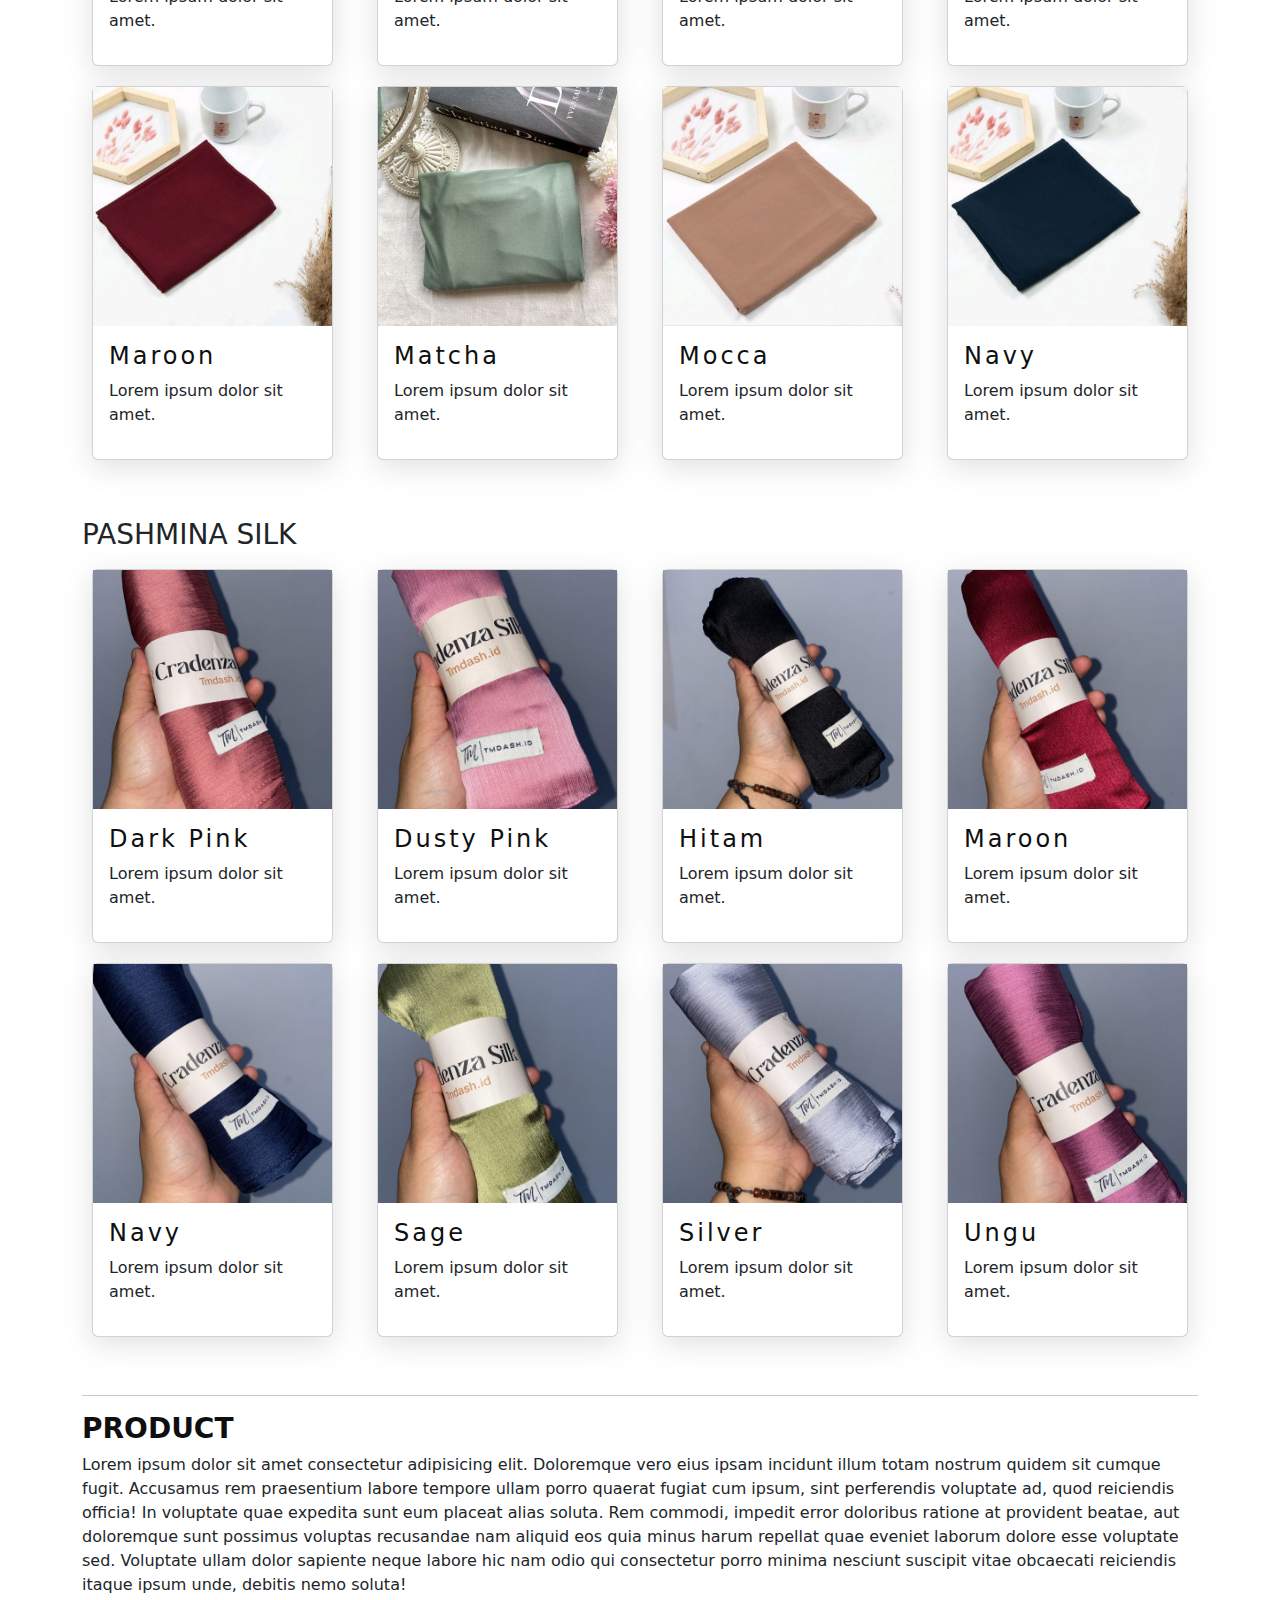
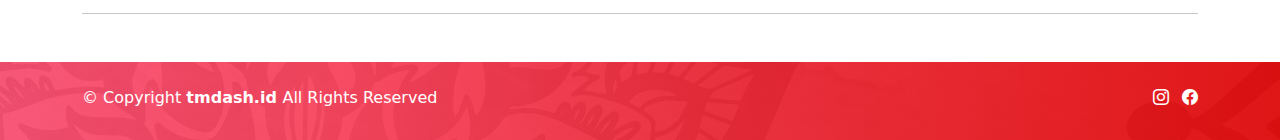
<file: pashmina.html>
<!DOCTYPE html>
<html lang="en">

    <head>
        <meta charset="UTF-8">
        <meta http-equiv="X-UA-Compatible" content="IE=edge">
        <meta name="viewport" content="width=device-width, initial-scale=1.0">
        <title>tmdash.id</title>
        <link rel="shortcut icon" type="image" href="./assets/image/logo.png">
        <!-- style -->
        <link rel="stylesheet" href="./assets/css/style.css">
        <!-- bootstrap style -->
        <link href="./assets/css/bootstrap.min.css" rel="stylesheet">
        <!-- bootstrap icon -->
        <link rel="stylesheet" href="https://cdn.jsdelivr.net/npm/bootstrap-icons@1.11.2/font/bootstrap-icons.min.css">
    </head>

    <body>

        <!-- Navbar -->
        <nav class="navbar navbar-expand-lg">
            <div class="container-fluid">
                <a class="navbar-brand navImg" href="#">
                    <img src="./assets/image/logo.png" alt="Bootstrap" width="30" height="auto">
                </a>
                <h4>tmdash.id</h4>
                <button class="navbar-toggler" type="button" data-bs-toggle="collapse"
                    data-bs-target="#navbarSupportedContent" aria-controls="navbarSupportedContent"
                    aria-expanded="false" aria-label="Toggle navigation">
                    <i class="bi bi-list"></i>
                </button>
                <div class="collapse navbar-collapse" id="navbarSupportedContent">
                    <ul class="navbar-nav me-auto mb-2 mb-lg-0">
                        <li class="nav-item">
                            <a class="nav-link" aria-current="page" href="index.html">Home</a>
                        </li>
                        <li class="nav-item">
                            <a class="nav-link" href="blog.html">Blog</a>
                        </li>
                        <li class="nav-item dropdown">
                            <a class="nav-link dropdown-toggle" id="navbarDropdown" role="button"
                                data-bs-toggle="dropdown">
                                Kategori
                            </a>
                            <ul class="dropdown-menu" aria-labelledby="navbarDropdown">
                                <li><a class="dropdown-item" href="instan.html">Instan</a></li>
                                <li><a class="dropdown-item" href="segiempat.html">Segi Empat</a></li>
                                <li><a class="dropdown-item" href="pashmina.html">Pashmina</a></li>
                            </ul>
                        </li>
                        <li class="nav-item">
                            <a class="nav-link" href="produk.html">Produk</a>
                        </li>
                        <li class="nav-item">
                            <a class="nav-link" href="contact.html">Kontak</a>
                        </li>
                    </ul>
                </div>
            </div>
        </nav>
        <!-- navbar -->

        <!-- product cards -->
        <h1 class="text-center mb-5 mt-5">PASHMINA</h1>
        <div class="container product-cards">
            <h3>PASHMINA BABYDOLL</h3>
            <div class="row mb-5">
                <div class="col-md-3">
                    <div class="card">
                        <img src="./assets/image/pashmina/pashmina babydoll/abu.jpeg" alt="">
                        <div class="card-body">
                            <h4>Abu-abu</h4>
                            <p>Lorem ipsum dolor sit amet.</p>
                        </div>
                    </div>
                </div>
                <div class="col-md-3">
                    <div class="card">
                        <img src="./assets/image/pashmina/pashmina babydoll/army.jpeg" alt="">
                        <div class="card-body">
                            <h4>Army</h4>
                            <p>Lorem ipsum dolor sit amet.</p>
                        </div>
                    </div>
                </div>
                <div class="col-md-3">
                    <div class="card">
                        <img src="./assets/image/pashmina/pashmina babydoll/caramel.jpeg" alt="">
                        <div class="card-body">
                            <h4>Caramel</h4>
                            <p>Lorem ipsum dolor sit amet.</p>
                        </div>
                    </div>
                </div>
                <div class="col-md-3">
                    <div class="card">
                        <img src="./assets/image/pashmina/pashmina babydoll/hitam.jpeg" alt="">
                        <div class="card-body">
                            <h4>Hitam</h4>
                            <p>Lorem ipsum dolor sit amet.</p>
                        </div>
                    </div>
                </div>
                <div class="col-md-3">
                    <div class="card">
                        <img src="./assets/image/pashmina/pashmina babydoll/mint.jpeg" alt="">
                        <div class="card-body">
                            <h4>Mint</h4>
                            <p>Lorem ipsum dolor sit amet.</p>
                        </div>
                    </div>
                </div>
                <div class="col-md-3">
                    <div class="card">
                        <img src="./assets/image/pashmina/pashmina babydoll/navy.jpeg" alt="">
                        <div class="card-body">
                            <h4>Navy</h4>
                            <p>Lorem ipsum dolor sit amet.</p>
                        </div>
                    </div>
                </div>
                <div class="col-md-3">
                    <div class="card">
                        <img src="./assets/image/pashmina/pashmina babydoll/pink.jpeg" alt="">
                        <div class=" card-body">
                            <h4>Pink</h4>
                            <p>Lorem ipsum dolor sit amet.</p>
                        </div>
                    </div>
                </div>
                <div class="col-md-3">
                    <div class="card">
                        <img src="./assets/image/pashmina/pashmina babydoll/putih.jpeg" alt="">
                        <div class="card-body">
                            <h4>Putih</h4>
                            <p>Lorem ipsum dolor sit amet.</p>
                        </div>
                    </div>
                </div>
            </div>
        </div>
        <div class="container product-cards">
            <h3>PASHMINA CRINCLE</h3>
            <div class="row mb-5">
                <div class="col-md-3">
                    <div class="card">
                        <img src="./assets/image/pashmina/pashmina crincle/army.jpeg" alt="">
                        <div class="card-body">
                            <h4>Army</h4>
                            <p>Lorem ipsum dolor sit amet.</p>
                        </div>
                    </div>
                </div>
                <div class="col-md-3">
                    <div class="card">
                        <img src="./assets/image/pashmina/pashmina crincle/baby pink.jpeg" alt="">
                        <div class="card-body">
                            <h4>Baby Pink</h4>
                            <p>Lorem ipsum dolor sit amet.</p>
                        </div>
                    </div>
                </div>
                <div class="col-md-3">
                    <div class="card">
                        <img src="./assets/image/pashmina/pashmina crincle/biru muda.jpeg" alt="">
                        <div class=" card-body">
                            <h4>biru Muda</h4>
                            <p>Lorem ipsum dolor sit amet.</p>
                        </div>
                    </div>
                </div>
                <div class="col-md-3">
                    <div class="card">
                        <img src="./assets/image/pashmina/pashmina crincle/burgandi.jpeg" alt="">
                        <div class="card-body">
                            <h4>Burgandi</h4>
                            <p>Lorem ipsum dolor sit amet.</p>
                        </div>
                    </div>
                </div>
                <div class="col-md-3">
                    <div class="card">
                        <img src="./assets/image/pashmina/pashmina crincle/guava.jpeg" alt="">
                        <div class="card-body">
                            <h4>Guava</h4>
                            <p>Lorem ipsum dolor sit amet.</p>
                        </div>
                    </div>
                </div>
                <div class="col-md-3">
                    <div class="card">
                        <img src="./assets/image/pashmina/pashmina crincle/hijau.jpeg" alt="">
                        <div class="card-body">
                            <h4>Hijau</h4>
                            <p>Lorem ipsum dolor sit amet.</p>
                        </div>
                    </div>
                </div>
                <div class="col-md-3">
                    <div class="card">
                        <img src="./assets/image/pashmina/pashmina crincle/maroon.jpeg" alt="">
                        <div class="card-body">
                            <h4>Maroon</h4>
                            <p>Lorem ipsum dolor sit amet.</p>
                        </div>
                    </div>
                </div>
                <div class="col-md-3">
                    <div class="card">
                        <img src="./assets/image/pashmina/pashmina crincle/navy.jpeg" alt="">
                        <div class="card-body">
                            <h4>Navy</h4>
                            <p>Lorem ipsum dolor sit amet.</p>
                        </div>
                    </div>
                </div>
            </div>
        </div>
        <div class="container product-cards">
            <h3>PASHMINA INNER</h3>
            <div class="row mb-5">
                <div class="col-md-3">
                    <div class="card">
                        <img src="./assets/image/pashmina/pashmina inner/army.jpeg" alt="">
                        <div class="card-body">
                            <h4>Army</h4>
                            <p>Lorem ipsum dolor sit amet.</p>
                        </div>
                    </div>
                </div>
                <div class="col-md-3">
                    <div class="card">
                        <img src="./assets/image/pashmina/pashmina inner/hitam.jpeg" alt="">
                        <div class="card-body">
                            <h4>Hitam</h4>
                            <p>Lorem ipsum dolor sit amet.</p>
                        </div>
                    </div>
                </div>
                <div class="col-md-3">
                    <div class="card">
                        <img src="./assets/image/pashmina/pashmina inner/lilac.jpeg" alt="">
                        <div class=" card-body">
                            <h4>Lilac</h4>
                            <p>Lorem ipsum dolor sit amet.</p>
                        </div>
                    </div>
                </div>
                <div class="col-md-3">
                    <div class="card">
                        <img src="./assets/image/pashmina/pashmina inner/milo.jpeg" alt="">
                        <div class="card-body">
                            <h4>Milo</h4>
                            <p>Lorem ipsum dolor sit amet.</p>
                        </div>
                    </div>
                </div>
                <div class="col-md-3">
                    <div class="card">
                        <img src="./assets/image/pashmina/pashmina inner/mocca.jpeg" alt="">
                        <div class="card-body">
                            <h4>Nocca</h4>
                            <p>Lorem ipsum dolor sit amet.</p>
                        </div>
                    </div>
                </div>
                <div class="col-md-3">
                    <div class="card">
                        <img src="./assets/image/pashmina/pashmina inner/navy.jpeg" alt="">
                        <div class="card-body">
                            <h4>Navy</h4>
                            <p>Lorem ipsum dolor sit amet.</p>
                        </div>
                    </div>
                </div>
                <div class="col-md-3">
                    <div class="card">
                        <img src="./assets/image/pashmina/pashmina inner/pink.jpeg" alt="">
                        <div class="card-body">
                            <h4>Pink</h4>
                            <p>Lorem ipsum dolor sit amet.</p>
                        </div>
                    </div>
                </div>
                <div class="col-md-3">
                    <div class="card">
                        <img src="./assets/image/pashmina/pashmina inner/putih.jpeg" alt="">
                        <div class="card-body">
                            <h4>Putih</h4>
                            <p>Lorem ipsum dolor sit amet.</p>
                        </div>
                    </div>
                </div>
            </div>
        </div>
        <div class="container product-cards">
            <h3>PASHMINA KAOS</h3>
            <div class="row mb-5">
                <div class="col-md-3">
                    <div class="card">
                        <img src="./assets/image/pashmina/pashmina kaos/army.jpeg" alt="">
                        <div class="card-body">
                            <h4>Army</h4>
                            <p>Lorem ipsum dolor sit amet.</p>
                        </div>
                    </div>
                </div>
                <div class="col-md-3">
                    <div class="card">
                        <img src="./assets/image/pashmina/pashmina kaos/abu.jpeg" alt="">
                        <div class="card-body">
                            <h4>Abu</h4>
                            <p>Lorem ipsum dolor sit amet.</p>
                        </div>
                    </div>
                </div>
                <div class="col-md-3">
                    <div class="card">
                        <img src="./assets/image/pashmina/pashmina kaos/dusty.jpeg" alt="">
                        <div class=" card-body">
                            <h4>Dusty</h4>
                            <p>Lorem ipsum dolor sit amet.</p>
                        </div>
                    </div>
                </div>
                <div class="col-md-3">
                    <div class="card">
                        <img src="./assets/image/pashmina/pashmina kaos/hitam.jpeg" alt="">
                        <div class="card-body">
                            <h4>Hitam</h4>
                            <p>Lorem ipsum dolor sit amet.</p>
                        </div>
                    </div>
                </div>
                <div class="col-md-3">
                    <div class="card">
                        <img src="./assets/image/pashmina/pashmina kaos/maroon.jpeg" alt="">
                        <div class="card-body">
                            <h4>Maroon</h4>
                            <p>Lorem ipsum dolor sit amet.</p>
                        </div>
                    </div>
                </div>
                <div class="col-md-3">
                    <div class="card">
                        <img src="./assets/image/pashmina/pashmina kaos/matcha.jpeg" alt="">
                        <div class="card-body">
                            <h4>Matcha</h4>
                            <p>Lorem ipsum dolor sit amet.</p>
                        </div>
                    </div>
                </div>
                <div class="col-md-3">
                    <div class="card">
                        <img src="./assets/image/pashmina/pashmina kaos/mocca.jpeg" alt="">
                        <div class="card-body">
                            <h4>Mocca</h4>
                            <p>Lorem ipsum dolor sit amet.</p>
                        </div>
                    </div>
                </div>
                <div class="col-md-3">
                    <div class="card">
                        <img src="./assets/image/pashmina/pashmina kaos/navy.jpeg" alt="">
                        <div class="card-body">
                            <h4>Navy</h4>
                            <p>Lorem ipsum dolor sit amet.</p>
                        </div>
                    </div>
                </div>
            </div>
        </div>
        <div class="container product-cards">
            <h3>PASHMINA SILK</h3>
            <div class="row mb-5">
                <div class="col-md-3">
                    <div class="card">
                        <img src="./assets/image/pashmina/pashmina silk/dark pink.jpg" alt="">
                        <div class="card-body">
                            <h4>Dark Pink</h4>
                            <p>Lorem ipsum dolor sit amet.</p>
                        </div>
                    </div>
                </div>
                <div class="col-md-3">
                    <div class="card">
                        <img src="./assets/image/pashmina/pashmina silk/dusty pink.jpg" alt="">
                        <div class="card-body">
                            <h4>Dusty Pink</h4>
                            <p>Lorem ipsum dolor sit amet.</p>
                        </div>
                    </div>
                </div>
                <div class="col-md-3">
                    <div class="card">
                        <img src="./assets/image/pashmina/pashmina silk/hitam.jpg" alt="">
                        <div class=" card-body">
                            <h4>Hitam</h4>
                            <p>Lorem ipsum dolor sit amet.</p>
                        </div>
                    </div>
                </div>
                <div class="col-md-3">
                    <div class="card">
                        <img src="./assets/image/pashmina/pashmina silk/maroon.jpg" alt="">
                        <div class="card-body">
                            <h4>Maroon</h4>
                            <p>Lorem ipsum dolor sit amet.</p>
                        </div>
                    </div>
                </div>
                <div class="col-md-3">
                    <div class="card">
                        <img src="./assets/image/pashmina/pashmina silk/navy.jpg" alt="">
                        <div class="card-body">
                            <h4>Navy</h4>
                            <p>Lorem ipsum dolor sit amet.</p>
                        </div>
                    </div>
                </div>
                <div class="col-md-3">
                    <div class="card">
                        <img src="./assets/image/pashmina/pashmina silk/sage.jpg" alt="">
                        <div class="card-body">
                            <h4>Sage</h4>
                            <p>Lorem ipsum dolor sit amet.</p>
                        </div>
                    </div>
                </div>
                <div class="col-md-3">
                    <div class="card">
                        <img src="./assets/image/pashmina/pashmina silk/silver.jpg" alt="">
                        <div class="card-body">
                            <h4>Silver</h4>
                            <p>Lorem ipsum dolor sit amet.</p>
                        </div>
                    </div>
                </div>
                <div class="col-md-3">
                    <div class="card">
                        <img src="./assets/image/pashmina/pashmina silk/ungu.jpg" alt="">
                        <div class="card-body">
                            <h4>Ungu</h4>
                            <p>Lorem ipsum dolor sit amet.</p>
                        </div>
                    </div>
                </div>
            </div>
        </div>
        <!-- product cards -->

        <!-- product -->
        <div class="container">
            <hr>
        </div>
        <div class="container description">
            <h3>PRODUCT</h3>
            <p>Lorem ipsum dolor sit amet consectetur adipisicing elit. Doloremque vero eius ipsam incidunt illum totam
                nostrum quidem sit cumque fugit. Accusamus rem praesentium labore tempore ullam porro quaerat fugiat cum
                ipsum, sint perferendis voluptate ad, quod reiciendis officia! In voluptate quae expedita sunt eum
                placeat alias soluta. Rem commodi, impedit error doloribus ratione at provident beatae, aut doloremque
                sunt possimus voluptas recusandae nam aliquid eos quia minus harum repellat quae eveniet laborum dolore
                esse voluptate sed. Voluptate ullam dolor sapiente neque labore hic nam odio qui consectetur porro
                minima nesciunt suscipit vitae obcaecati reiciendis itaque ipsum unde, debitis nemo soluta!</p>

            <hr>
        </div>
        <!-- product -->

        <!-- footer -->
        <footer class="footer">
            <div class="container py-4 mt-5">
                <div class="copyright">
                    &copy; Copyright <strong>tmdash.id </strong>All Rights Reserved
                </div>
                <div class="credits">
                    <ul class="list-inline">
                        <li class="list-inline-item"><a href="https://www.instagram.com/tmdash.id/"><i
                                    class="bi bi-instagram"></i></a>
                        </li>
                        <li class="list-inline-item"><a href="https://www.facebook.com/tmdash.id/"><i
                                    class="bi bi-facebook"></i></a></li>
                    </ul>
                </div>
            </div>
        </footer>
        <!-- footer -->

        <!-- <a href="#" class="arrow"><i><img src="./image/up-arrow.png" alt="" width="50px"></i></a> -->

    </body>

    <!-- Optional JavaScript -->
    <script src="./assets/js/bootstrap.bundle.min.js"></script>

</html>
</file>
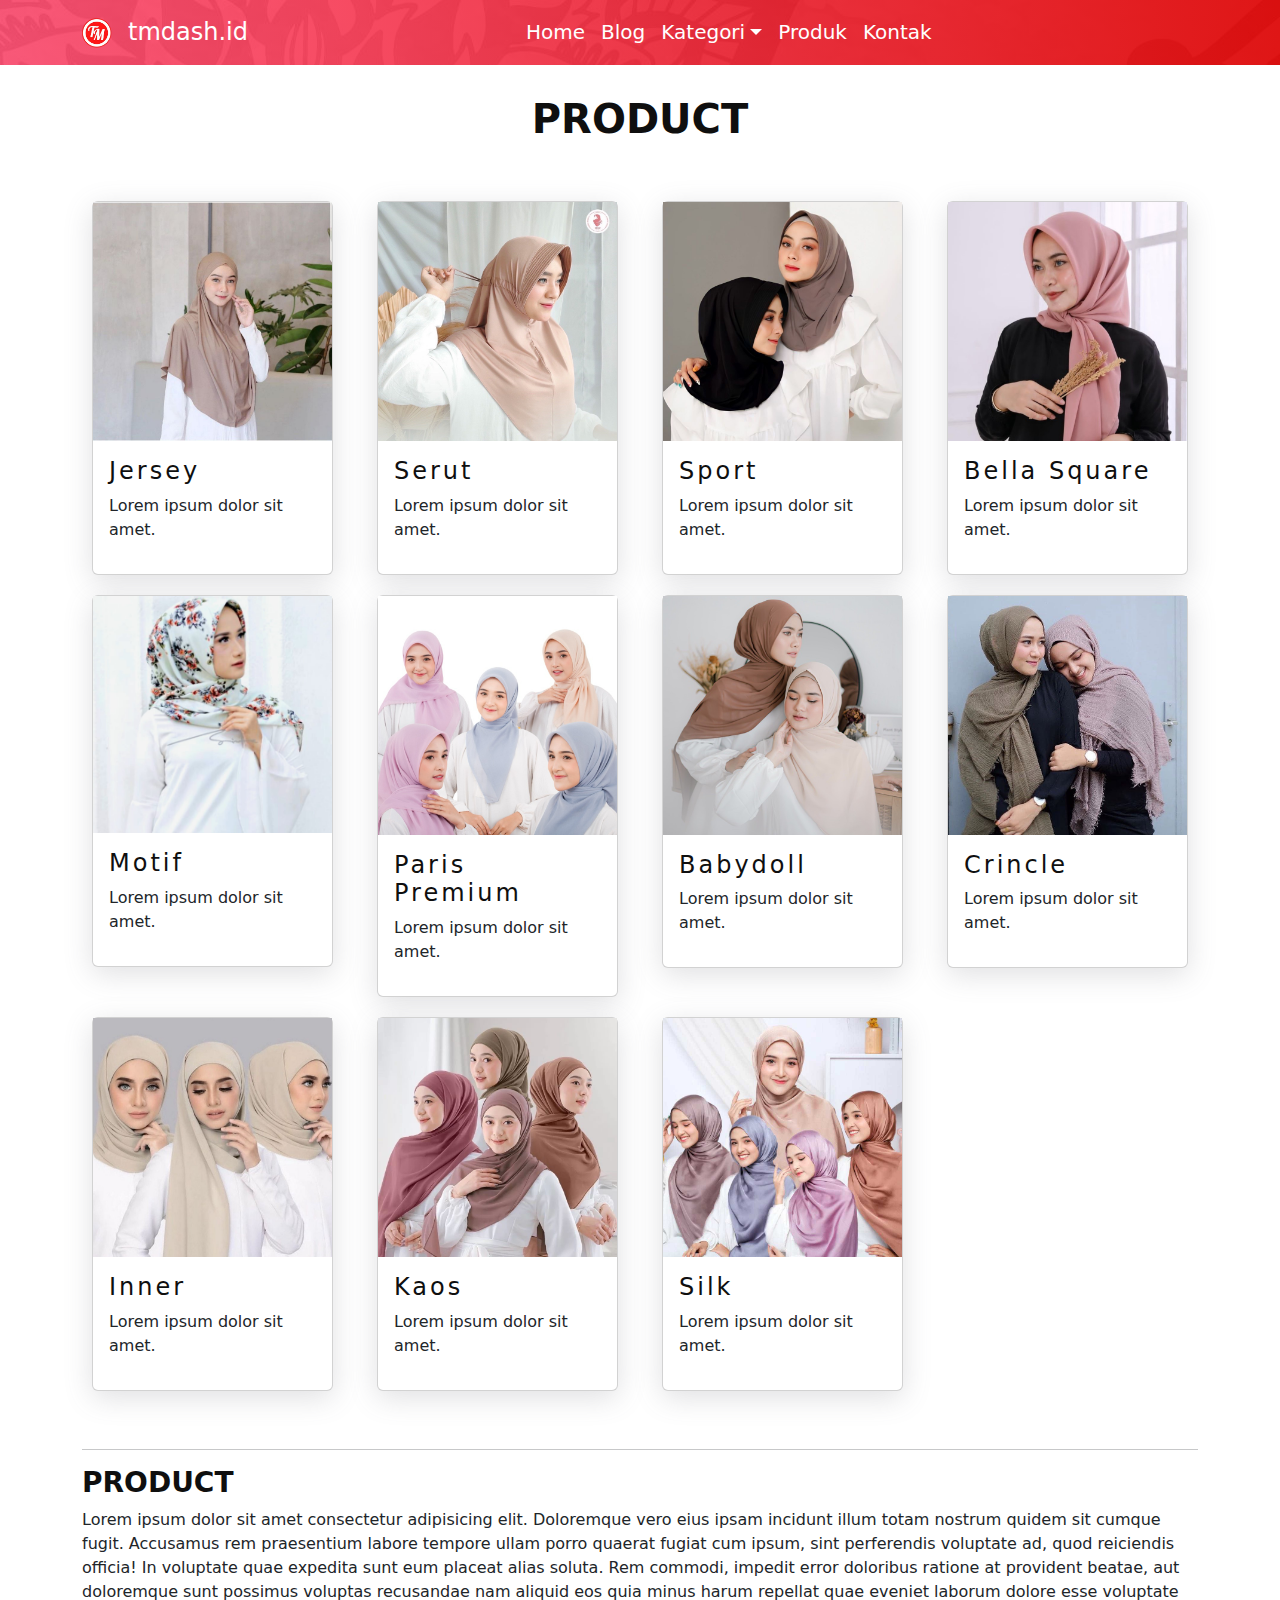
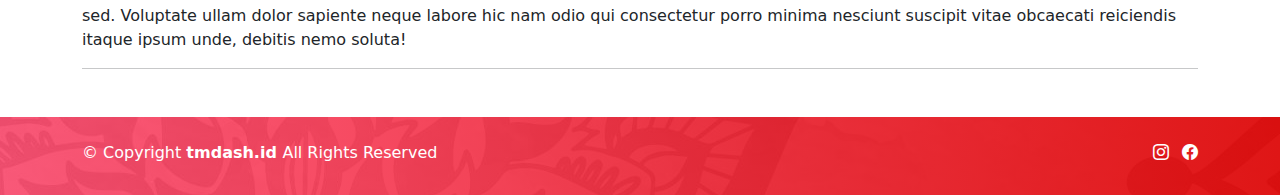
<file: produk.html>
<!DOCTYPE html>
<html lang="en">

    <head>
        <meta charset="UTF-8">
        <meta http-equiv="X-UA-Compatible" content="IE=edge">
        <meta name="viewport" content="width=device-width, initial-scale=1.0">
        <title>tmdash.id</title>
        <link rel="shortcut icon" type="image" href="./assets/image/logo.png">
        <!-- style -->
        <link rel="stylesheet" href="./assets/css/style.css">
        <!-- bootstrap style -->
        <link href="./assets/css/bootstrap.min.css" rel="stylesheet">
        <!-- bootstrap icon -->
        <link rel="stylesheet" href="https://cdn.jsdelivr.net/npm/bootstrap-icons@1.11.2/font/bootstrap-icons.min.css">
    </head>

    <body>

        <!-- Navbar -->
        <nav class="navbar navbar-expand-lg">
            <div class="container-fluid">
                <a class="navbar-brand navImg" href="#">
                    <img src="./assets/image/logo.png" alt="Bootstrap" width="30" height="auto">
                </a>
                <h4>tmdash.id</h4>
                <button class="navbar-toggler" type="button" data-bs-toggle="collapse"
                    data-bs-target="#navbarSupportedContent" aria-controls="navbarSupportedContent"
                    aria-expanded="false" aria-label="Toggle navigation">
                    <i class="bi bi-list"></i>
                </button>
                <div class="collapse navbar-collapse" id="navbarSupportedContent">
                    <ul class="navbar-nav me-auto mb-2 mb-lg-0">
                        <li class="nav-item">
                            <a class="nav-link" aria-current="page" href="index.html">Home</a>
                        </li>
                        <li class="nav-item">
                            <a class="nav-link" href="blog.html">Blog</a>
                        </li>
                        <li class="nav-item dropdown">
                            <a class="nav-link dropdown-toggle" id="navbarDropdown" role="button"
                                data-bs-toggle="dropdown">
                                Kategori
                            </a>
                            <ul class="dropdown-menu" aria-labelledby="navbarDropdown">
                                <li><a class="dropdown-item" href="instan.html">Instan</a></li>
                                <li><a class="dropdown-item" href="segiempat.html">Segi Empat</a></li>
                                <li><a class="dropdown-item" href="pashmina.html">Pashmina</a></li>
                            </ul>
                        </li>
                        <li class="nav-item">
                            <a class="nav-link" href="produk.html">Produk</a>
                        </li>
                        <li class="nav-item">
                            <a class="nav-link" href="contact.html">Kontak</a>
                        </li>
                    </ul>
                </div>
            </div>
        </nav>
        <!-- navbar -->

        <!-- product cards -->
        <div class="container product-cards">
            <h1 class="text-center mb-5">PRODUCT</h1>
            <div class="row mb-5">
                <div class="col-md-3">
                    <div class="card">
                        <img src="./assets/image/jilbab instan/bergo jersey/logo.jpeg
                                " alt="">
                        <div class="card-body">
                            <h4>Jersey</h4>
                            <p>Lorem ipsum dolor sit amet.</p>
                        </div>
                    </div>
                </div>
                <div class="col-md-3">
                    <div class="card">
                        <img src="./assets/image/jilbab instan/bergo serut/logo.jpeg" alt="">
                        <div class="card-body">
                            <h4>Serut</h4>
                            <p>Lorem ipsum dolor sit amet.</p>
                        </div>
                    </div>
                </div>
                <div class="col-md-3">
                    <div class="card">
                        <img src="./assets/image/jilbab instan/bergo sport/logo.jpeg" alt="">
                        <div class=" card-body">
                            <h4>Sport</h4>
                            <p>Lorem ipsum dolor sit amet.</p>
                        </div>
                    </div>
                </div>
                <div class="col-md-3">
                    <div class="card">
                        <img src="./assets/image/jilbab segi empat/bella square/logo.jpg" alt="">
                        <div class="card-body">
                            <h4>Bella Square</h4>
                            <p>Lorem ipsum dolor sit amet.</p>
                        </div>
                    </div>
                </div>
                <div class="col-md-3">
                    <div class="card">
                        <img src="./assets/image/jilbab segi empat/Jilbab Motif/logo.jpg" alt="">
                        <div class="card-body">
                            <h4>Motif</h4>
                            <p>Lorem ipsum dolor sit amet.</p>
                        </div>
                    </div>
                </div>
                <div class="col-md-3">
                    <div class="card">
                        <img src="./assets/image/jilbab segi empat/paris premium/logo.jpeg" alt="">
                        <div class="card-body">
                            <h4>Paris Premium</h4>
                            <p>Lorem ipsum dolor sit amet.</p>
                        </div>
                    </div>
                </div>
                <div class="col-md-3">
                    <div class="card">
                        <img src="./assets/image/pashmina/pashmina babydoll/logo.jpeg" alt="">
                        <div class="card-body">
                            <h4>Babydoll</h4>
                            <p>Lorem ipsum dolor sit amet.</p>
                        </div>
                    </div>
                </div>
                <div class="col-md-3">
                    <div class="card">
                        <img src="./assets/image/pashmina/pashmina crincle/logo.jpeg" alt="">
                        <div class="card-body">
                            <h4>Crincle</h4>
                            <p>Lorem ipsum dolor sit amet.</p>
                        </div>
                    </div>
                </div>
                <div class="col-md-3">
                    <div class="card">
                        <img src="./assets/image/pashmina/pashmina inner/logo.jpeg" alt="">
                        <div class="card-body">
                            <h4>Inner</h4>
                            <p>Lorem ipsum dolor sit amet.</p>
                        </div>
                    </div>
                </div>
                <div class="col-md-3">
                    <div class="card">
                        <img src="./assets/image/pashmina/pashmina kaos/logo.jpeg" alt="">
                        <div class="card-body">
                            <h4>Kaos</h4>
                            <p>Lorem ipsum dolor sit amet.</p>
                        </div>
                    </div>
                </div>
                <div class="col-md-3">
                    <div class="card">
                        <img src="./assets/image/pashmina/pashmina silk/logo.jpeg" alt="">
                        <div class="card-body">
                            <h4>Silk</h4>
                            <p>Lorem ipsum dolor sit amet.</p>
                        </div>
                    </div>
                </div>
            </div>
        </div>
        <!-- product cards -->

        <!-- product -->
        <div class="container">
            <hr>
        </div>
        <div class="container description">
            <h3>PRODUCT</h3>
            <p>Lorem ipsum dolor sit amet consectetur adipisicing elit. Doloremque vero eius ipsam incidunt illum totam
                nostrum quidem sit cumque fugit. Accusamus rem praesentium labore tempore ullam porro quaerat fugiat cum
                ipsum, sint perferendis voluptate ad, quod reiciendis officia! In voluptate quae expedita sunt eum
                placeat alias soluta. Rem commodi, impedit error doloribus ratione at provident beatae, aut doloremque
                sunt possimus voluptas recusandae nam aliquid eos quia minus harum repellat quae eveniet laborum dolore
                esse voluptate sed. Voluptate ullam dolor sapiente neque labore hic nam odio qui consectetur porro
                minima nesciunt suscipit vitae obcaecati reiciendis itaque ipsum unde, debitis nemo soluta!</p>

            <hr>
        </div>
        <!-- product -->

        <!-- footer -->
        <footer class="footer">
            <div class="container py-4 mt-5">
                <div class="copyright">
                    &copy; Copyright <strong>tmdash.id </strong>All Rights Reserved
                </div>
                <div class="credits">
                    <ul class="list-inline">
                        <li class="list-inline-item"><a href="https://www.instagram.com/tmdash.id/"><i
                                    class="bi bi-instagram"></i></a>
                        </li>
                        <li class="list-inline-item"><a href="https://www.facebook.com/tmdash.id/"><i
                                    class="bi bi-facebook"></i></a></li>
                    </ul>
                </div>
            </div>
        </footer>
        <!-- footer -->

        <!-- <a href="#" class="arrow"><i><img src="./image/up-arrow.png" alt="" width="50px"></i></a> -->

    </body>

    <!-- Optional JavaScript -->
    <script src="./assets/js/bootstrap.bundle.min.js"></script>

</html>
</file>
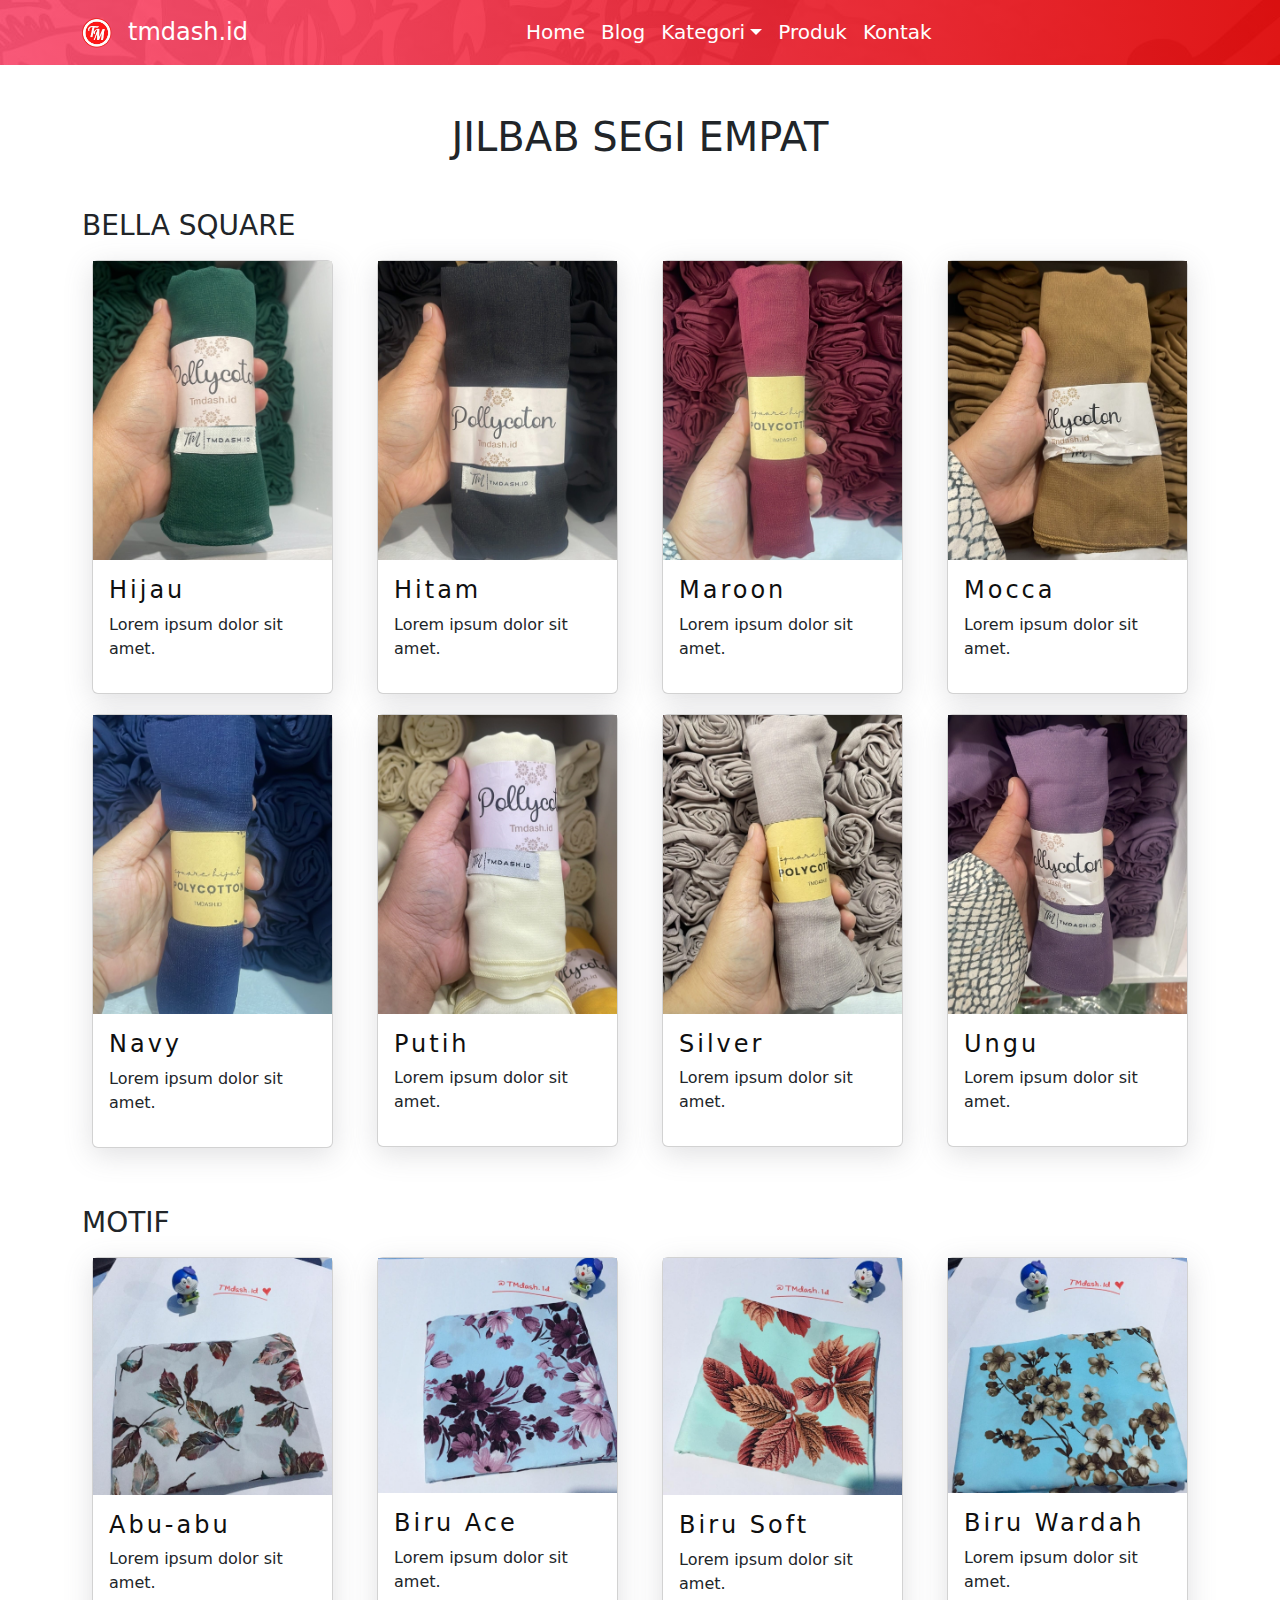
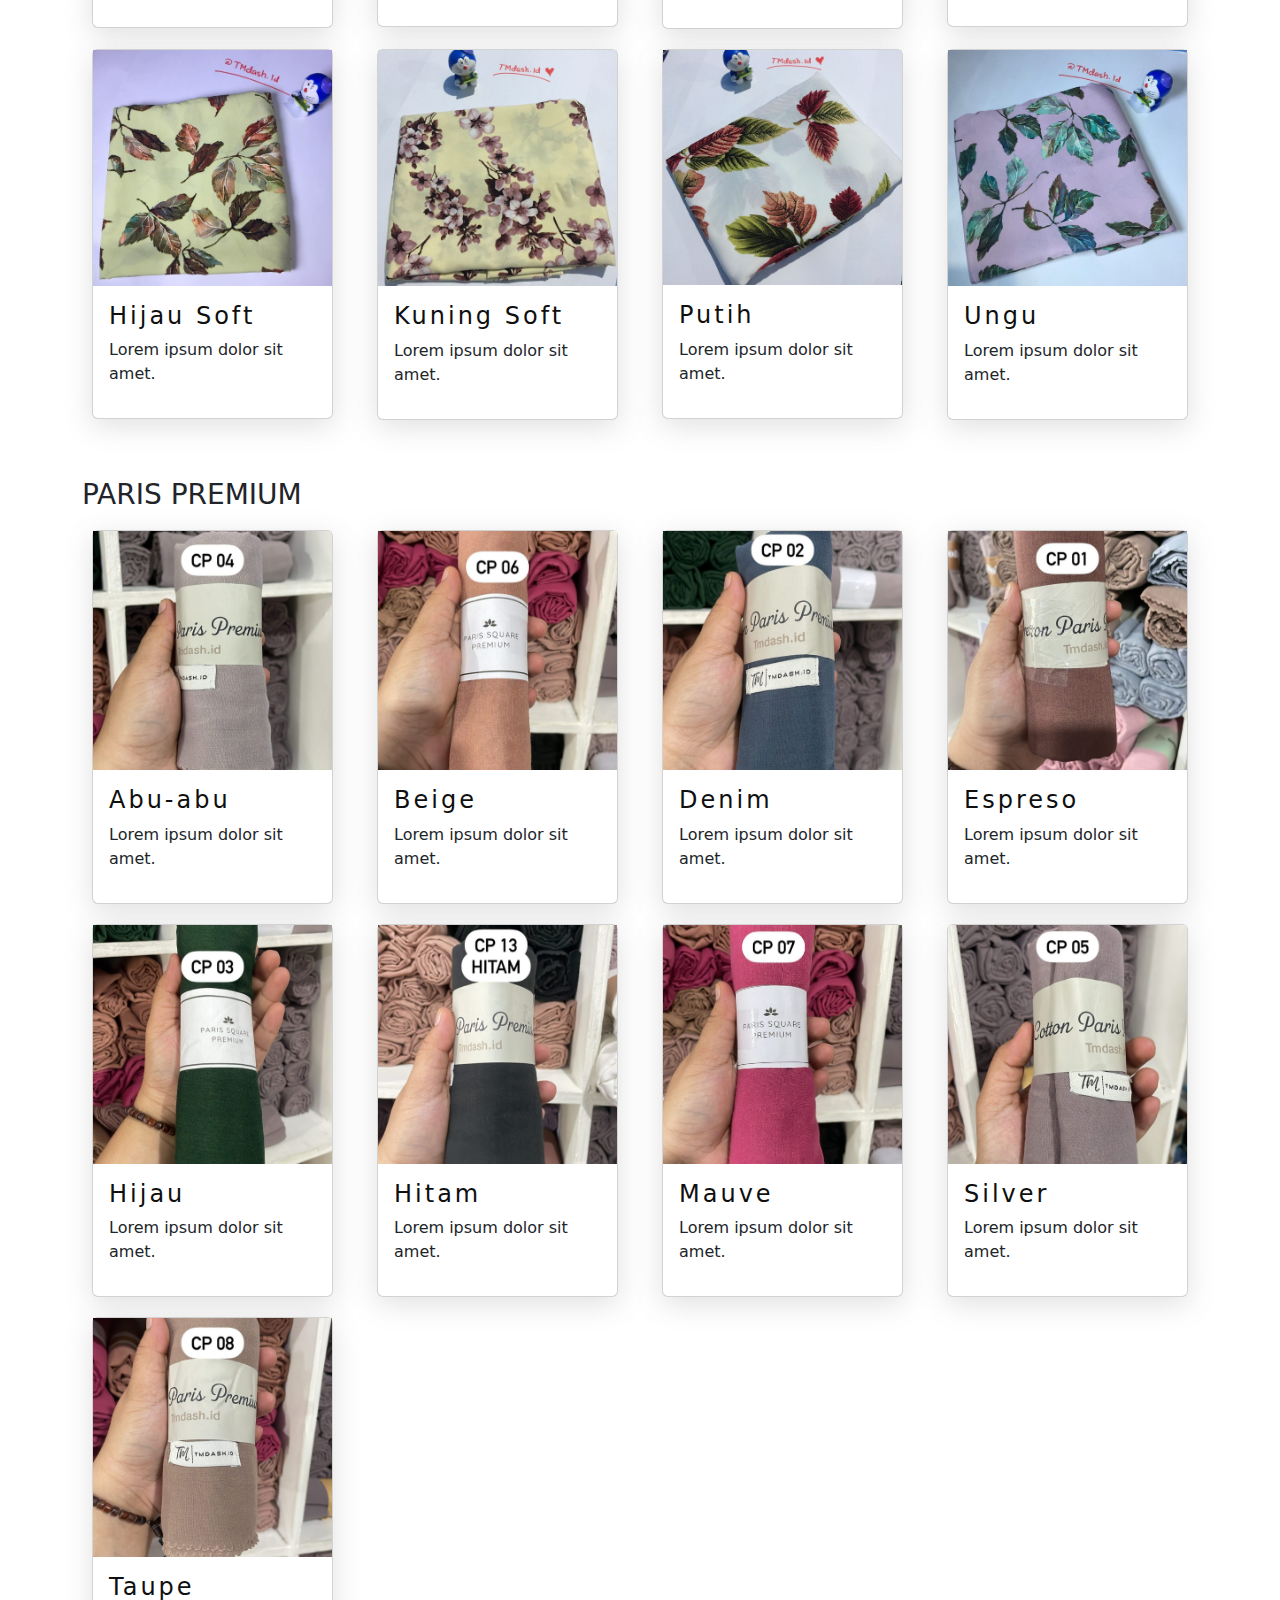
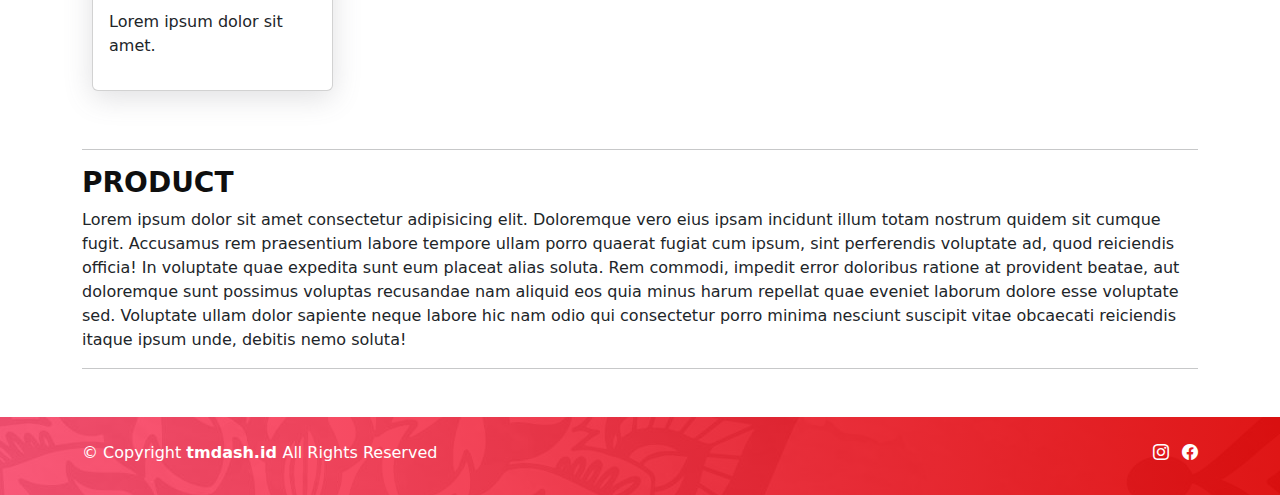
<file: segiempat.html>
<!DOCTYPE html>
<html lang="en">

    <head>
        <meta charset="UTF-8">
        <meta http-equiv="X-UA-Compatible" content="IE=edge">
        <meta name="viewport" content="width=device-width, initial-scale=1.0">
        <title>tmdash.id</title>
        <link rel="shortcut icon" type="image" href="./assets/image/logo.png">
        <!-- style -->
        <link rel="stylesheet" href="./assets/css/style.css">
        <!-- bootstrap style -->
        <link href="./assets/css/bootstrap.min.css" rel="stylesheet">
        <!-- bootstrap icon -->
        <link rel="stylesheet" href="https://cdn.jsdelivr.net/npm/bootstrap-icons@1.11.2/font/bootstrap-icons.min.css">
    </head>

    <body>

        <!-- Navbar -->
        <nav class="navbar navbar-expand-lg">
            <div class="container-fluid">
                <a class="navbar-brand navImg" href="#">
                    <img src="./assets/image/logo.png" alt="Bootstrap" width="30" height="auto">
                </a>
                <h4>tmdash.id</h4>
                <button class="navbar-toggler" type="button" data-bs-toggle="collapse"
                    data-bs-target="#navbarSupportedContent" aria-controls="navbarSupportedContent"
                    aria-expanded="false" aria-label="Toggle navigation">
                    <i class="bi bi-list"></i>
                </button>
                <div class="collapse navbar-collapse" id="navbarSupportedContent">
                    <ul class="navbar-nav me-auto mb-2 mb-lg-0">
                        <li class="nav-item">
                            <a class="nav-link" aria-current="page" href="index.html">Home</a>
                        </li>
                        <li class="nav-item">
                            <a class="nav-link" href="blog.html">Blog</a>
                        </li>
                        <li class="nav-item dropdown">
                            <a class="nav-link dropdown-toggle" id="navbarDropdown" role="button"
                                data-bs-toggle="dropdown">
                                Kategori
                            </a>
                            <ul class="dropdown-menu" aria-labelledby="navbarDropdown">
                                <li><a class="dropdown-item" href="instan.html">Instan</a></li>
                                <li><a class="dropdown-item" href="segiempat.html">Segi Empat</a></li>
                                <li><a class="dropdown-item" href="pashmina.html">Pashmina</a></li>
                            </ul>
                        </li>
                        <li class="nav-item">
                            <a class="nav-link" href="produk.html">Produk</a>
                        </li>
                        <li class="nav-item">
                            <a class="nav-link" href="contact.html">Kontak</a>
                        </li>
                    </ul>
                </div>
            </div>
        </nav>
        <!-- navbar -->

        <!-- product cards -->
        <h1 class="text-center mb-5 mt-5">JILBAB SEGI EMPAT</h1>
        <div class="container product-cards">
            <h3>BELLA SQUARE</h3>
            <div class="row mb-5">
                <div class="col-md-3">
                    <div class="card">
                        <img src="./assets/image/jilbab segi empat/bella square/hijau.jpg" alt="">
                        <div class="card-body">
                            <h4>Hijau</h4>
                            <p>Lorem ipsum dolor sit amet.</p>
                        </div>
                    </div>
                </div>
                <div class="col-md-3">
                    <div class="card">
                        <img src="./assets/image/jilbab segi empat/bella square/hitam.jpg" alt="">
                        <div class="card-body">
                            <h4>Hitam</h4>
                            <p>Lorem ipsum dolor sit amet.</p>
                        </div>
                    </div>
                </div>
                <div class="col-md-3">
                    <div class="card">
                        <img src="./assets/image/jilbab segi empat/bella square/maroon.jpg" alt="">
                        <div class="card-body">
                            <h4>Maroon</h4>
                            <p>Lorem ipsum dolor sit amet.</p>
                        </div>
                    </div>
                </div>
                <div class="col-md-3">
                    <div class="card">
                        <img src="./assets/image/jilbab segi empat/bella square/mocca.jpg" alt="">
                        <div class="card-body">
                            <h4>Mocca</h4>
                            <p>Lorem ipsum dolor sit amet.</p>
                        </div>
                    </div>
                </div>
                <div class="col-md-3">
                    <div class="card">
                        <img src="./assets/image/jilbab segi empat/bella square/navy.jpg" alt="">
                        <div class="card-body">
                            <h4>Navy</h4>
                            <p>Lorem ipsum dolor sit amet.</p>
                        </div>
                    </div>
                </div>
                <div class="col-md-3">
                    <div class="card">
                        <img src="./assets/image/jilbab segi empat/bella square/putih.jpg" alt="">
                        <div class="card-body">
                            <h4>Putih</h4>
                            <p>Lorem ipsum dolor sit amet.</p>
                        </div>
                    </div>
                </div>
                <div class="col-md-3">
                    <div class="card">
                        <img src="./assets/image/jilbab segi empat/bella square/silver.jpg" alt="">
                        <div class=" card-body">
                            <h4>Silver</h4>
                            <p>Lorem ipsum dolor sit amet.</p>
                        </div>
                    </div>
                </div>
                <div class="col-md-3">
                    <div class="card">
                        <img src="./assets/image/jilbab segi empat/bella square/ungu.jpg" alt="">
                        <div class="card-body">
                            <h4>Ungu</h4>
                            <p>Lorem ipsum dolor sit amet.</p>
                        </div>
                    </div>
                </div>
            </div>
        </div>
        <div class="container product-cards">
            <h3>MOTIF</h3>
            <div class="row mb-5">
                <div class="col-md-3">
                    <div class="card">
                        <img src="./assets/image/jilbab segi empat/Jilbab Motif/abu.jpg" alt="">
                        <div class="card-body">
                            <h4>Abu-abu</h4>
                            <p>Lorem ipsum dolor sit amet.</p>
                        </div>
                    </div>
                </div>
                <div class="col-md-3">
                    <div class="card">
                        <img src="./assets/image/jilbab segi empat/Jilbab Motif/biru ace.jpg" alt="">
                        <div class="card-body">
                            <h4>Biru Ace</h4>
                            <p>Lorem ipsum dolor sit amet.</p>
                        </div>
                    </div>
                </div>
                <div class="col-md-3">
                    <div class="card">
                        <img src="./assets/image/jilbab segi empat/Jilbab Motif/biru soft.jpg" alt="">
                        <div class=" card-body">
                            <h4>Biru Soft</h4>
                            <p>Lorem ipsum dolor sit amet.</p>
                        </div>
                    </div>
                </div>
                <div class="col-md-3">
                    <div class="card">
                        <img src="./assets/image/jilbab segi empat/Jilbab Motif/biru wardah.jpg" alt="">
                        <div class="card-body">
                            <h4>Biru Wardah</h4>
                            <p>Lorem ipsum dolor sit amet.</p>
                        </div>
                    </div>
                </div>
                <div class="col-md-3">
                    <div class="card">
                        <img src="./assets/image/jilbab segi empat/Jilbab Motif/hijau soft.jpg" alt="">
                        <div class="card-body">
                            <h4>Hijau Soft</h4>
                            <p>Lorem ipsum dolor sit amet.</p>
                        </div>
                    </div>
                </div>
                <div class="col-md-3">
                    <div class="card">
                        <img src="./assets/image/jilbab segi empat/Jilbab Motif/kuning soft.jpg" alt="">
                        <div class="card-body">
                            <h4>Kuning Soft</h4>
                            <p>Lorem ipsum dolor sit amet.</p>
                        </div>
                    </div>
                </div>
                <div class="col-md-3">
                    <div class="card">
                        <img src="./assets/image/jilbab segi empat/Jilbab Motif/putih.jpg" alt="">
                        <div class="card-body">
                            <h4>Putih</h4>
                            <p>Lorem ipsum dolor sit amet.</p>
                        </div>
                    </div>
                </div>
                <div class="col-md-3">
                    <div class="card">
                        <img src="./assets/image/jilbab segi empat/Jilbab Motif/ungu.jpg" alt="">
                        <div class="card-body">
                            <h4>Ungu</h4>
                            <p>Lorem ipsum dolor sit amet.</p>
                        </div>
                    </div>
                </div>
            </div>
        </div>
        <div class="container product-cards">
            <h3>PARIS PREMIUM</h3>
            <div class="row mb-5">
                <div class="col-md-3">
                    <div class="card">
                        <img src="./assets/image/jilbab segi empat/paris premium/abu.jpg" alt="">
                        <div class="card-body">
                            <h4>Abu-abu</h4>
                            <p>Lorem ipsum dolor sit amet.</p>
                        </div>
                    </div>
                </div>
                <div class="col-md-3">
                    <div class="card">
                        <img src="./assets/image/jilbab segi empat/paris premium/beige.jpg" alt="">
                        <div class="card-body">
                            <h4>Beige</h4>
                            <p>Lorem ipsum dolor sit amet.</p>
                        </div>
                    </div>
                </div>
                <div class="col-md-3">
                    <div class="card">
                        <img src="./assets/image/jilbab segi empat/paris premium/denim.jpg" alt="">
                        <div class=" card-body">
                            <h4>Denim</h4>
                            <p>Lorem ipsum dolor sit amet.</p>
                        </div>
                    </div>
                </div>
                <div class="col-md-3">
                    <div class="card">
                        <img src="./assets/image/jilbab segi empat/paris premium/espreso.jpg" alt="">
                        <div class="card-body">
                            <h4>Espreso</h4>
                            <p>Lorem ipsum dolor sit amet.</p>
                        </div>
                    </div>
                </div>
                <div class="col-md-3">
                    <div class="card">
                        <img src="./assets/image/jilbab segi empat/paris premium/hijau.jpg" alt="">
                        <div class="card-body">
                            <h4>Hijau</h4>
                            <p>Lorem ipsum dolor sit amet.</p>
                        </div>
                    </div>
                </div>
                <div class="col-md-3">
                    <div class="card">
                        <img src="./assets/image/jilbab segi empat/paris premium/hitam.jpg" alt="">
                        <div class="card-body">
                            <h4>Hitam</h4>
                            <p>Lorem ipsum dolor sit amet.</p>
                        </div>
                    </div>
                </div>
                <div class="col-md-3">
                    <div class="card">
                        <img src="./assets/image/jilbab segi empat/paris premium/mauve.jpg" alt="">
                        <div class="card-body">
                            <h4>Mauve</h4>
                            <p>Lorem ipsum dolor sit amet.</p>
                        </div>
                    </div>
                </div>
                <div class="col-md-3">
                    <div class="card">
                        <img src="./assets/image/jilbab segi empat/paris premium/silver.jpg" alt="">
                        <div class="card-body">
                            <h4>Silver</h4>
                            <p>Lorem ipsum dolor sit amet.</p>
                        </div>
                    </div>
                </div>
                <div class="col-md-3">
                    <div class="card">
                        <img src="./assets/image/jilbab segi empat/paris premium/taupe.jpg" alt="">
                        <div class="card-body">
                            <h4>Taupe</h4>
                            <p>Lorem ipsum dolor sit amet.</p>
                        </div>
                    </div>
                </div>
            </div>
        </div>
        <!-- product cards -->

        <!-- product -->
        <div class="container">
            <hr>
        </div>
        <div class="container description">
            <h3>PRODUCT</h3>
            <p>Lorem ipsum dolor sit amet consectetur adipisicing elit. Doloremque vero eius ipsam incidunt illum totam
                nostrum quidem sit cumque fugit. Accusamus rem praesentium labore tempore ullam porro quaerat fugiat cum
                ipsum, sint perferendis voluptate ad, quod reiciendis officia! In voluptate quae expedita sunt eum
                placeat alias soluta. Rem commodi, impedit error doloribus ratione at provident beatae, aut doloremque
                sunt possimus voluptas recusandae nam aliquid eos quia minus harum repellat quae eveniet laborum dolore
                esse voluptate sed. Voluptate ullam dolor sapiente neque labore hic nam odio qui consectetur porro
                minima nesciunt suscipit vitae obcaecati reiciendis itaque ipsum unde, debitis nemo soluta!</p>

            <hr>
        </div>
        <!-- product -->

        <!-- footer -->
        <footer class="footer">
            <div class="container py-4 mt-5">
                <div class="copyright">
                    &copy; Copyright <strong>tmdash.id </strong>All Rights Reserved
                </div>
                <div class="credits">
                    <ul class="list-inline">
                        <li class="list-inline-item"><a href="https://www.instagram.com/tmdash.id/"><i
                                    class="bi bi-instagram"></i></a>
                        </li>
                        <li class="list-inline-item"><a href="https://www.facebook.com/tmdash.id/"><i
                                    class="bi bi-facebook"></i></a></li>
                    </ul>
                </div>
            </div>
        </footer>
        <!-- footer -->

        <!-- <a href="#" class="arrow"><i><img src="./image/up-arrow.png" alt="" width="50px"></i></a> -->

    </body>

    <!-- Optional JavaScript -->
    <script src="./assets/js/bootstrap.bundle.min.js"></script>

</html>
</file>
<file: assets/css/style.css>
* {
    margin: 0;
    padding: 0;
    box-sizing: border-box;
}

/* home section */
.home-section {
    width: 100%;
    height: 100vh;
    position: relative;
}

/* Navbar */
.navbar {
    background: linear-gradient(to right, #ff4268d8 0%, #dc0000e9 100%), url(../image/hero-bg.jpg);
    font-size: 20px;
}

.navImg {
    margin-left: 70px;
}

.navbar h4 {
    color: #ffffff;
    text-align: center;
    margin: 10px 270px 10px 0;
}

.navbar .nav-link {
    color: rgb(255, 255, 255);
    display: flex;
    align-items: center;
    justify-content: space-between;
    transition: 0.5s ease;
}

/* home content */
.home {
    display: flex;
    align-items: center;
    justify-content: center;
    flex-wrap: wrap;
    position: relative;
    z-index: 1;
}

.content img {
    height: 90vh;
    width: 50px;
}

.content h3 {
    margin-left: 70px;
    font-size: 50px;
    text-shadow: 4px 3px 1px rgba(0, 0, 0, 0.334);
    color: #ffffff;
    font-weight: bold;
}

.content h3 span {
    font-size: 40px;
}

.content p {
    margin-left: 70px;
    color: #212136;
    font-size: 20px;
}


@media screen and (max-width:800px) {
    .content h3 {
        margin-left: 50px;
        font-size: 40px;
    }

    .content p {
        margin-left: 50px;
    }

    .content #shopnow {
        margin-left: 50px;
    }
}

@media screen and (max-width:570px) {
    .content h3 {
        margin-left: 20px;
    }

    .content p {
        margin-left: 20px;
    }

    .content #shopnow {
        margin-left: 20px;
    }
}

@media screen and (max-width:799px) {
    .home-section {
        height: 150vh;
    }
}

@media screen and (max-width:550px) {
    .home-section {
        height: 100vh;
    }
}

/* home content */
/* home section */


/* product cards */
.product-cards .card {
    box-shadow: rgba(100, 100, 111, 0.2) 0px 7px 29px 0px;
    margin: 10px;
}

.product-cards h1 {
    margin-top: 30px;
    color: #0F0F0F;
    font-weight: bold;
}

.product-cards h4 {
    letter-spacing: 3px;
    color: #0F0F0F;
}

.product-cards h5 span {
    float: right;
    color: #0F0F0F;
    cursor: pointer;
}

.checked {
    color: rgb(255, 187, 0);
}

.viewmorebtn {
    display: flex;
    justify-content: center;
    color: black;
    margin: auto;
    text-decoration: none;
    margin-top: 30px;
    width: 200px;
    height: 32px;
    color: #0F0F0F;
    letter-spacing: 5px;
    font-weight: bold;
    background: transparent;
    border: 2px solid #0F0F0F;
    transition: 0.5s ease;
}

.viewmorebtn:hover {
    background-color: #0F0F0F;
    color: rgb(139, 139, 139);
}

/* product cards */

/* description container */

.description h3 {
    color: #0F0F0F;
    font-weight: bold;
}

/* end description container */

/* footer */
.footer {
    padding: 0 0 30px 0;
    color: #ffffff;
    font-size: 16px;
    background: linear-gradient(to right, #ff4268d8 0%, #dc0000e9 100%), url(../image/hero-bg.jpg);
}


.footer .copyright {
    text-align: center;
    float: left;
}

.footer .credits {
    float: right;
    text-align: center;

}

.credits a {
    color: #ffffff;
}

.credits a:hover {
    color: #0F0F0F;
}

/* footer */
html {
    scroll-behavior: smooth;
}

.arrow {
    position: fixed;
    background-color: #0F0F0F;
    border-radius: 50px;
    height: 50px;
    bottom: 40px;
    right: 50px;
    text-decoration: none;
    align-items: center;
    line-height: 50px;
}

/* about */
#about {
    margin-top: 50px;
}

#about h1 {
    text-align: center;
    font-weight: bold;
    color: #0F0F0F;
}

/* about */

/* contact */
#contact {
    margin-top: 50px;
}

#contact h1 {
    color: #0F0F0F;
    text-shadow: 0px 0px 1px black;
}

#contact .card {
    height: 80px;
    margin-top: 20px;
    box-shadow: rgba(100, 100, 111, 0.2) 0px 7px 29px 0px;
}

#contact .card i {
    margin-top: 10px;
    margin-left: 10px;
    font-size: 15px;
    color: #0F0F0F;
    font-weight: bold;
    letter-spacing: 3px;
}

#contact .card h6 {
    margin-left: 10px;
    margin-top: 10px;
    letter-spacing: 3px;
    font-weight: bold;
    color: #0F0F0F;
}

.messagebtn {
    display: flex;
    justify-content: center;
    color: black;
    margin: auto;
    text-decoration: none;
    margin-top: 30px;
    width: 200px;
    height: 32px;
    color: #0F0F0F;
    letter-spacing: 5px;
    font-weight: bold;
    background: transparent;
    border: 2px solid #0F0F0F;
    transition: 0.5s ease;
}

.messagebtn:hover {
    background-color: #0F0F0F;
    color: rgb(255, 255, 255);
}

/* contact */

@media screen and (max-width: 767px) {
    .navbar h4 {
        margin: 10px;
    }

    .navImg {
        margin-left: 20px;
    }

    .navbar .nav-link {
        margin: 0 20px;
        font-size: 16px;
        /* Adjust font size for smaller screens */
    }
}

/* Add this media query for responsiveness */
@media screen and (max-width: 767px) {
    .product-cards .card {
        width: 95%;
        /* Set the card width to 100% on smaller screens */
    }

    .product-cards h1 {
        margin-top: 15px;
        /* Adjust margin for smaller screens */
    }

    .product-cards h4 {
        font-size: 18px;
        /* Adjust font size for smaller screens */
    }

    .product-cards h5 span {
        font-size: 16px;
        /* Adjust font size for smaller screens */
    }

    .viewmorebtn {
        width: 100%;
        /* Set button width to 100% on smaller screens */
        margin-left: 0;
        /* Remove left margin on smaller screens */
    }
}
</file>
